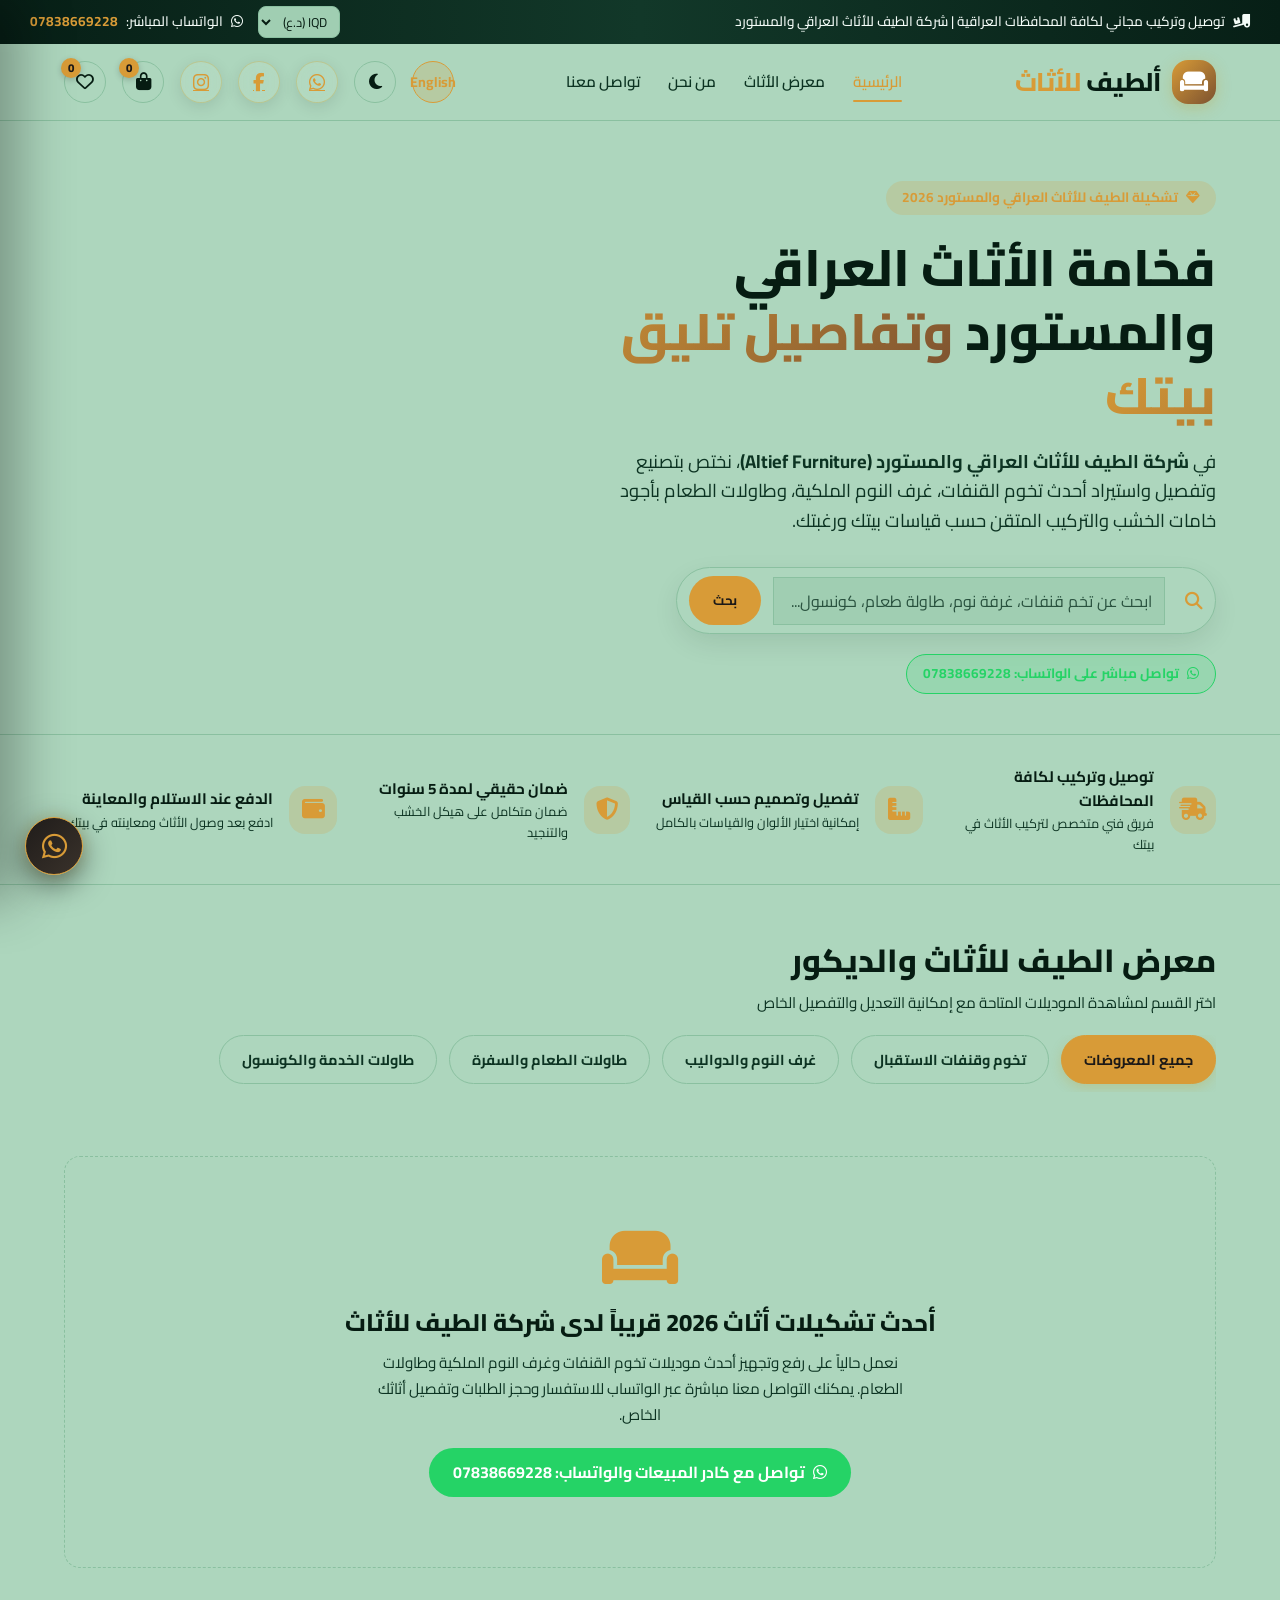
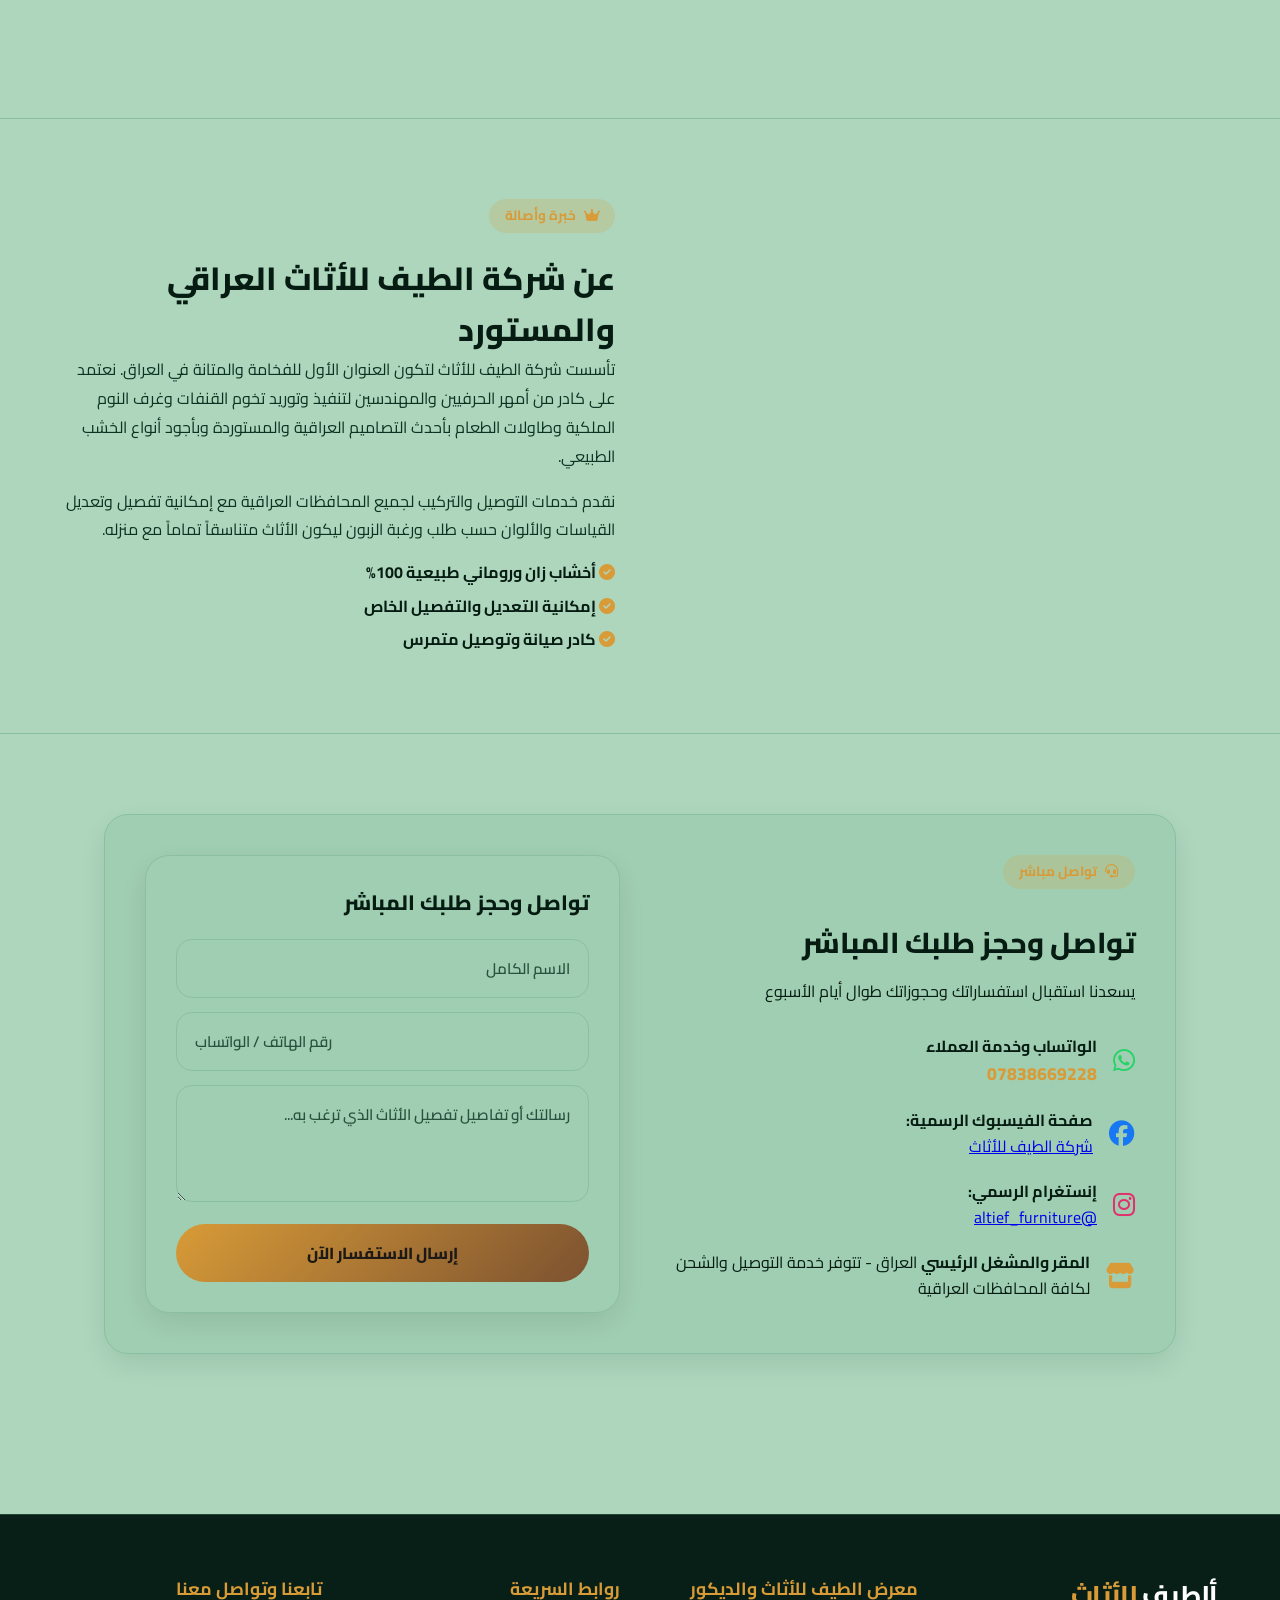
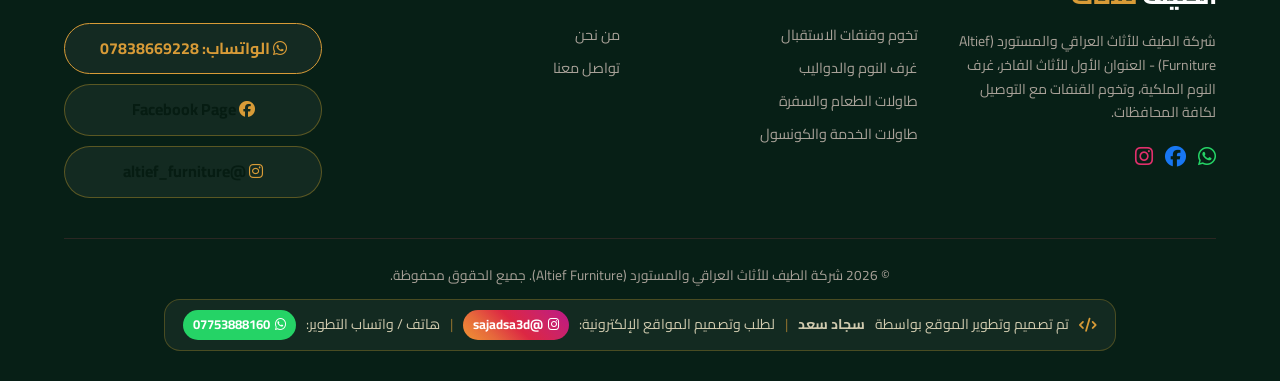
<file: index.html>
<!DOCTYPE html>
<html lang="ar" dir="rtl">

<head>
    <meta charset="UTF-8">
    <meta name="viewport" content="width=device-width, initial-scale=1.0">
    <title>شركة الطيف للأثاث العراقي والمستورد | Altief Furniture - أثاث وديكورات فاخرة في العراق</title>
    <meta name="description"
        content="شركة الطيف للأثاث العراقي والمستورد في العراق (Altief Furniture) تصنيع وتفصيل واستيراد أطقم القنفات وغرف النوم الملكية وطاولات الطعام بأجود أنواع الخشب. توصيل لكافة المحافظات.">

    <!-- Google Fonts -->
    <link rel="preconnect" href="https://fonts.googleapis.com">
    <link rel="preconnect" href="https://fonts.gstatic.com" crossorigin>
    <link
        href="https://fonts.googleapis.com/css2?family=Cairo:wght@400;600;700;800;900&family=Readex+Pro:wght@300;400;600;700&family=Outfit:wght@400;600;700&display=swap"
        rel="stylesheet">

    <!-- FontAwesome Icons -->
    <link rel="stylesheet" href="https://cdnjs.cloudflare.com/ajax/libs/font-awesome/6.4.0/css/all.min.css">

    <!-- Main Style Sheet -->
    <link rel="stylesheet" href="style.css?v=12.0">
</head>

<body data-theme="light">

    <!-- Announcement Top Bar -->
    <div class="announcement-bar"
        style="justify-content: space-between; padding: 6px 30px; gap: 15px; flex-wrap: wrap;">
        <span data-i18n="announcement_ship"><i class="fas fa-truck-loading"></i> توصيل وتركيب مجاني لكافة المحافظات
            العراقية | شركة الطيف للأثاث العراقي والمستورد</span>

        <div style="display: flex; items-center: center; gap: 15px;">
            <!-- Currency Switcher -->
            <select id="currency-select" class="currency-select-btn" onchange="changeCurrency(this.value)"
                style="background: rgba(255,255,255,0.15); color: #fff; border: 1px solid rgba(255,255,255,0.3); border-radius: var(--radius-sm); padding: 2px 8px; font-size: 0.8rem; cursor: pointer;">
                <option value="IQD" style="color:#000;">IQD (د.ع)</option>
                <option value="USD" style="color:#000;">USD ($)</option>
            </select>

            <!-- WhatsApp direct span -->
            <span data-i18n="announcement_wa"><i class="fab fa-whatsapp"></i> الواتساب المباشر: <strong
                    style="color: var(--accent-gold);">07838669228</strong></span>
        </div>
    </div>

    <!-- Main Navigation Bar -->
    <header class="navbar">
        <a href="#" class="nav-brand">
            <div class="brand-icon">
                <i class="fas fa-couch"></i>
            </div>
            <div class="brand-name" data-i18n="brand_name">ألطيف <span>للأثاث</span></div>
        </a>

        <ul class="nav-links">
            <li><a href="#" class="nav-link active" data-i18n="nav_home">الرئيسية</a></li>
            <li><a href="#catalog-section" class="nav-link" data-i18n="nav_catalog">معرض الأثاث</a></li>
            <li><a href="#about-section" class="nav-link" data-i18n="nav_about">من نحن</a></li>
            <li><a href="#contact-section" class="nav-link" data-i18n="nav_contact">تواصل معنا</a></li>
        </ul>

        <div class="nav-actions">
            <!-- Language Switcher Button -->
            <button class="action-btn lang-toggle-btn" id="lang-toggle-btn" onclick="toggleLanguage()"
                title="تغيير اللغة / Change Language"
                style="font-weight: 700; background: var(--accent-gold-light); color: var(--accent-gold); border: 1px solid var(--accent-gold); padding: 6px 14px; border-radius: var(--radius-full); cursor: pointer; font-size: 0.88rem;">
                English
            </button>

            <!-- Dark / Light Theme Toggle -->
            <button class="action-btn theme-toggle-btn" id="theme-toggle-btn" onclick="toggleTheme()"
                title="تغيير المظهر" aria-label="تغيير المظهر">
                <i class="fas fa-moon"></i>
            </button>

            <!-- Social Action Badges -->
            <a href="https://wa.me/9647838669228" target="_blank" class="action-btn social-badge-btn wa-badge"
                title="تواصل عبر الواتساب (07838669228)">
                <i class="fab fa-whatsapp"></i>
            </a>

            <a href="https://www.facebook.com/share/1Bjgjuerwe/?mibextid=wwXIfr" target="_blank"
                class="action-btn social-badge-btn fb-badge" title="صفحة الفيسبوك الرسمية">
                <i class="fab fa-facebook-f"></i>
            </a>

            <a href="https://www.instagram.com/altief_furniture" target="_blank"
                class="action-btn social-badge-btn ig-badge" title="حساب الإنستغرام الرسمي">
                <i class="fab fa-instagram"></i>
            </a>

            <!-- Cart Drawer Trigger Button -->
            <button class="action-btn cart-trigger-btn" title="سلة التسوق" onclick="toggleCartDrawer()">
                <i class="fas fa-shopping-bag"></i>
                <span class="badge-count" id="cart-badge">0</span>
            </button>

            <!-- Wishlist Trigger Badge -->
            <button class="action-btn wishlist-trigger-btn" title="المفضلة"
                onclick="filterCategory('all'); document.getElementById('catalog-section').scrollIntoView();"
                style="position: relative;">
                <i class="far fa-heart"></i>
                <span class="badge-count" id="wishlist-badge">0</span>
            </button>
        </div>
    </header>

    <!-- Main Storefront View Container -->
    <main id="store-view-container">

        <!-- Hero Section -->
        <section class="hero-section">
            <div class="hero-content">
                <div class="hero-tag" data-i18n="hero_tag">
                    <i class="fas fa-gem"></i> تشكيلة الطيف للأثاث العراقي والمستورد 2026
                </div>
                <h1 class="hero-title" data-i18n="hero_title">
                    فخامة الأثاث العراقي والمستورد <span>وتفاصيل تليق بيتك</span>
                </h1>
                <p class="hero-desc" data-i18n="hero_desc">
                    في <strong>شركة الطيف للأثاث العراقي والمستورد (Altief Furniture)</strong>، نختص بتصنيع وتفصيل واستيراد أحدث تخوم القنفات، غرف
                    النوم الملكية، وطاولات الطعام بأجود خامات الخشب والتركيب المتقن حسب قياسات بيتك ورغبتك.
                </p>

                <!-- Search Input Box -->
                <div class="hero-search-box">
                    <i class="fas fa-search"
                        style="color: var(--accent-gold); font-size: 1.1rem; margin-inline-end: 8px;"></i>
                    <input type="text" id="search-input" data-i18n-ph="hero_search_ph"
                        placeholder="ابحث عن تخم قنفات، غرفة نوم، طاولة طعام، كونسول..." />
                    <button class="hero-search-btn" data-i18n="hero_search_btn">بحث</button>
                </div>

                <!-- Quick Social Proof Buttons -->
                <div class="hero-social-proof" style="display: flex; gap: 10px; flex-wrap: wrap;">
                    <a href="https://wa.me/9647838669228" target="_blank" class="hero-insta-link"
                        data-i18n="hero_wa_badge"
                        style="background: rgba(37,211,102,0.15); color: #25d366; border-color: #25d366;">
                        <i class="fab fa-whatsapp"></i> تواصل مباشر على الواتساب: 07838669228
                    </a>
                </div>
            </div>

            <div class="hero-banner-image">
                <div class="hero-glass-badge">
                    <i class="fas fa-award" style="font-size: 2.2rem; color: var(--accent-gold);"></i>
                    <div>
                        <div class="badge-stat" data-i18n="hero_stat_num">+1,000</div>
                        <div class="badge-label" data-i18n="hero_stat_lbl">زبون وثقوا بأثاث الطيف</div>
                    </div>
                </div>
            </div>
        </section>

        <!-- Perks Features Bar -->
        <section class="features-strip">
            <div class="feature-item">
                <div class="feature-icon"><i class="fas fa-shipping-fast"></i></div>
                <div class="feature-info">
                    <h4 data-i18n="feat_1_h">توصيل وتركيب لكافة المحافظات</h4>
                    <p data-i18n="feat_1_p">فريق فني متخصص لتركيب الأثاث في بيتك</p>
                </div>
            </div>

            <div class="feature-item">
                <div class="feature-icon"><i class="fas fa-ruler-combined"></i></div>
                <div class="feature-info">
                    <h4 data-i18n="feat_2_h">تفصيل وتصميم حسب القياس</h4>
                    <p data-i18n="feat_2_p">إمكانية اختيار الألوان والقياسات بالكامل</p>
                </div>
            </div>

            <div class="feature-item">
                <div class="feature-icon"><i class="fas fa-shield-alt"></i></div>
                <div class="feature-info">
                    <h4 data-i18n="feat_3_h">ضمان حقيقي لمدة 5 سنوات</h4>
                    <p data-i18n="feat_3_p">ضمان متكامل على هيكل الخشب والتنجيد</p>
                </div>
            </div>

            <div class="feature-item">
                <div class="feature-icon"><i class="fas fa-wallet"></i></div>
                <div class="feature-info">
                    <h4 data-i18n="feat_4_h">الدفع عند الاستلام والمعاينة</h4>
                    <p data-i18n="feat_4_p">ادفع بعد وصول الأثاث ومعاينته في بيتك</p>
                </div>
            </div>
        </section>

        <!-- Catalog Filter Section -->
        <section class="section-header" id="catalog-section">
            <div>
                <h2 class="section-title" data-i18n="cat_sec_title">معرض الطيف للأثاث والديكور</h2>
                <p class="section-subtitle" data-i18n="cat_sec_sub">اختر القسم لمشاهدة الموديلات المتاحة مع إمكانية
                    التعديل والتفصيل الخاص</p>
            </div>

            <!-- Room Category Pills -->
            <div class="category-pills">
                <button class="pill-btn active" onclick="filterCategory('all', this)" data-i18n="cat_all">جميع
                    المعروضات</button>
                <button class="pill-btn" onclick="filterCategory('sofas', this)" data-i18n="cat_sofas">تخوم وقنفات
                    الاستقبال</button>
                <button class="pill-btn" onclick="filterCategory('bedrooms', this)" data-i18n="cat_bedrooms">غرف النوم
                    والدواليب</button>
                <button class="pill-btn" onclick="filterCategory('dining', this)" data-i18n="cat_dining">طاولات الطعام
                    والسفرة</button>
                <button class="pill-btn" onclick="filterCategory('decor', this)" data-i18n="cat_decor">طاولات الخدمة
                    والكونسول</button>
            </div>
        </section>

        <!-- Products Grid Container -->
        <section class="products-container">
            <div class="products-grid" id="products-grid">
                <!-- Dynamically Rendered via JS -->
            </div>
        </section>

        <!-- About Us Section -->
        <section class="about-section" id="about-section">
            <div class="about-grid">
                <div class="about-image-wrapper">
                    <div class="about-experience-badge">
                        <span class="exp-number">12+</span>
                        <span class="exp-text">عاماً من الخبرة والتميز</span>
                    </div>
                </div>
                <div class="about-content">
                    <div class="hero-tag"><i class="fas fa-crown"></i> خبرة وأصالة</div>
                    <h2 class="section-title" data-i18n="about_title">من نحن - شركة الطيف للأثاث العراقي والمستورد</h2>
                    <p class="about-text" data-i18n="about_p1">
                        تأسست شركة الطيف للأثاث لتكون العنوان الأول للفخامة والمتانة في العراق. نعتمد على كادر من أمهر
                        الحرفيين والمهندسين لتنفيذ وتوريد تخوم القنفات وغرف النوم الملكية وطاولات الطعام بأحدث التصاميم
                        العراقية والمستوردة وبأجود أنواع الخشب الطبيعي.
                    </p>
                    <p class="about-text" data-i18n="about_p2">
                        نقدم خدمات التوصيل والتركيب لجميع المحافظات العراقية مع إمكانية تفصيل وتعديل القياسات والألوان
                        حسب طلب ورغبة الزبون ليكون الأثاث متناسقاً تماماً مع منزله.
                    </p>

                    <div
                        style="display: flex; flex-direction: column; gap: 8px; margin-top: 15px; font-weight: 700; color: var(--text-main);">
                        <span data-i18n="about_b1"><i class="fas fa-check-circle"
                                style="color: var(--accent-gold);"></i> أخشاب زان وروماني طبيعية 100%</span>
                        <span data-i18n="about_b2"><i class="fas fa-check-circle"
                                style="color: var(--accent-gold);"></i> إمكانية التعديل والتفصيل الخاص</span>
                        <span data-i18n="about_b3"><i class="fas fa-check-circle"
                                style="color: var(--accent-gold);"></i> كادر صيانة وتوصيل متمرس</span>
                    </div>
                </div>
            </div>
        </section>

        <!-- Contact Section -->
        <section class="contact-section" id="contact-section">
            <div class="contact-card">
                <div class="contact-info-col">
                    <div class="hero-tag"><i class="fas fa-headset"></i> تواصل مباشر</div>
                    <h2 data-i18n="contact_title">تواصل وحجز طلبك المباشر</h2>
                    <p data-i18n="contact_sub">يسعدنا استقبال استفساراتك وحجوزاتك طوال أيام الأسبوع</p>

                    <div class="contact-details">
                        <div class="contact-item">
                            <i class="fab fa-whatsapp" style="color: #25d366;"></i>
                            <div>
                                <strong data-i18n="contact_wa_h">الواتساب وخدمة العملاء:</strong>
                                <a href="https://wa.me/9647838669228" target="_blank"
                                    style="color: var(--accent-gold); font-weight: 800; font-size: 1.1rem; text-decoration: none; display: block;">07838669228</a>
                            </div>
                        </div>

                        <div class="contact-item">
                            <i class="fab fa-facebook" style="color: #1877f2;"></i>
                            <div>
                                <strong>صفحة الفيسبوك الرسمية:</strong>
                                <a href="https://www.facebook.com/share/1Bjgjuerwe/?mibextid=wwXIfr" target="_blank"
                                    style="display: block;">شركة الطيف للأثاث</a>
                            </div>
                        </div>

                        <div class="contact-item">
                            <i class="fab fa-instagram" style="color: #e1306c;"></i>
                            <div>
                                <strong>إنستغرام الرسمي:</strong>
                                <a href="https://www.instagram.com/altief_furniture" target="_blank"
                                    style="display: block;">@altief_furniture</a>
                            </div>
                        </div>

                        <div class="contact-item">
                            <i class="fas fa-store" style="color: var(--accent-gold);"></i>
                            <div>
                                <strong data-i18n="contact_loc_h">نوع المتجر والتوصيل:</strong>
                                <span data-i18n="contact_loc_desc">العراق - تتوفر خدمة التوصيل والشحن لكافة المحافظات
                                    العراقية</span>
                            </div>
                        </div>
                    </div>
                </div>

                <div class="contact-form-col">
                    <h3 data-i18n="contact_title">حجز استشارة أو طلب تفصيل أثاث خاص</h3>
                    <form onsubmit="handleContactSubmit(event)">
                        <input type="text" required data-i18n-ph="contact_form_name" placeholder="الاسم الكامل..."
                            class="custom-input" />
                        <input type="tel" required data-i18n-ph="contact_form_phone"
                            placeholder="رقم الهاتف / الواتساب..." class="custom-input" />
                        <textarea rows="3" data-i18n-ph="contact_form_msg"
                            placeholder="رسالتك أو تفاصيل تفصيل الأثاث الذي ترغب به..." class="custom-input"></textarea>
                        <button type="submit" class="checkout-btn" data-i18n="contact_form_btn">إرسال الاستفسار
                            الآن</button>
                    </form>
                </div>
            </div>
        </section>

    </main>

    <!-- Slide-Over Shopping Cart Drawer -->
    <div class="modal-backdrop" id="cart-backdrop" onclick="toggleCartDrawer()"></div>
    <aside class="cart-drawer" id="cart-drawer">
        <div class="cart-header">
            <h3 style="font-weight: 800; font-size: 1.2rem;" data-i18n="cart_title">
                <i class="fas fa-shopping-bag" style="color: var(--accent-gold);"></i> سلة مشتريات الطيف
            </h3>
            <button onclick="toggleCartDrawer()" class="action-btn">
                <i class="fas fa-times"></i>
            </button>
        </div>

        <div class="cart-body" id="cart-drawer-body">
            <!-- Dynamically Rendered Cart Items -->
        </div>

        <div class="cart-footer" id="cart-drawer-footer">
            <div style="margin-bottom: 12px; display: flex; gap: 6px;">
                <input type="text" id="coupon-input" data-i18n-ph="coupon_ph"
                    placeholder="أدخل كود الخصم (مثال: ALTIEF10)"
                    style="flex: 1; padding: 8px 12px; border: 1px solid var(--border-color); border-radius: var(--radius-sm); background: var(--bg-main); color: var(--text-main); font-size: 0.85rem;" />
                <button onclick="applyCoupon()" class="hero-search-btn" style="padding: 8px 14px; font-size: 0.85rem;"
                    data-i18n="coupon_btn">تطبيق</button>
            </div>

            <div
                style="display: flex; justify-content: space-between; font-size: 0.9rem; color: var(--text-muted); margin-bottom: 6px;">
                <span data-i18n="cart_subtotal">المجموع الفرعي:</span>
                <span id="cart-subtotal">0 د.ع</span>
            </div>

            <div class="cart-total-row">
                <span data-i18n="cart_total">المجموع النهائي:</span>
                <span id="cart-total" style="color: var(--accent-gold);">0 د.ع</span>
            </div>

            <div style="display: grid; grid-template-columns: 1fr 1fr; gap: 10px; margin-top: 12px;">
                <button class="checkout-btn" onclick="openCheckout()" data-i18n="checkout_direct">
                    إتمام الشراء
                </button>
                <button class="checkout-btn" style="background: #25d366;" onclick="orderViaWhatsApp()"
                    data-i18n="checkout_wa">
                    طلب بالواتساب
                </button>
            </div>
        </div>
    </aside>

    <!-- Quick View Modal -->
    <div class="modal-backdrop" id="quick-view-modal">
        <div class="modal-content" style="max-width: 850px;">
            <button class="modal-close-btn" onclick="closeModal('quick-view-modal')">
                <i class="fas fa-times"></i>
            </button>
            <div id="quick-view-content"></div>
        </div>
    </div>

    <!-- 3D Room Visualizer Modal -->
    <div class="modal-backdrop" id="ar-visualizer-modal">
        <div class="modal-content" style="max-width: 600px;">
            <button class="modal-close-btn" onclick="closeModal('ar-visualizer-modal')">
                <i class="fas fa-times"></i>
            </button>
            <div id="ar-modal-body"></div>
        </div>
    </div>

    <!-- Checkout Modal Flow -->
    <div class="modal-backdrop" id="checkout-modal">
        <div class="modal-content" id="checkout-modal-content" style="max-width: 550px; padding: 30px;">
            <button class="modal-close-btn" onclick="closeModal('checkout-modal')">
                <i class="fas fa-times"></i>
            </button>

            <h2 style="font-size: 1.5rem; font-weight: 800; margin-bottom: 20px;" data-i18n="contact_title">بيانات الشحن
                وتأكيد طلب الأثاث</h2>

            <form onsubmit="processOrder(event)">
                <div style="margin-bottom: 14px;">
                    <label style="font-size: 0.85rem; font-weight: 700;" data-i18n="contact_form_name">الاسم
                        الكامل</label>
                    <input type="text" required data-i18n-ph="contact_form_name" placeholder="أدخل اسمك الكريم"
                        style="width: 100%; padding: 12px; border: 1px solid var(--border-color); border-radius: var(--radius-md); background: var(--bg-main); color: var(--text-main); margin-top: 4px; outline: none;" />
                </div>

                <div style="margin-bottom: 14px;">
                    <label style="font-size: 0.85rem; font-weight: 700;" data-i18n="contact_form_phone">رقم الجوال /
                        الواتساب</label>
                    <input type="tel" required data-i18n-ph="contact_form_phone" placeholder="07838669228..."
                        style="width: 100%; padding: 12px; border: 1px solid var(--border-color); border-radius: var(--radius-md); background: var(--bg-main); color: var(--text-main); margin-top: 4px; outline: none;" />
                </div>

                <div style="margin-bottom: 14px;">
                    <label style="font-size: 0.85rem; font-weight: 700;">المحافظة والعنوان التفصيلي</label>
                    <input type="text" required placeholder="بغداد، المنصور / البصرة..."
                        style="width: 100%; padding: 12px; border: 1px solid var(--border-color); border-radius: var(--radius-md); background: var(--bg-main); color: var(--text-main); margin-top: 4px; outline: none;" />
                </div>

                <button type="submit" class="checkout-btn" data-i18n="checkout_direct">
                    تأكيد وإرسال الطلب إلى شركة الطيف للأثاث
                </button>
            </form>
        </div>
    </div>

    <!-- Toast Container -->
    <div class="toast-container" id="toast-container"></div>

    <!-- Floating WhatsApp Action Button -->
    <a href="https://wa.me/9647838669228?text=%D9%85%D8%B1%D8%AD%D8%A8%D8%A7%D9%8B%20%D8%B4%D8%B1%D9%83%D8%A9%20%D8%A7%D9%84%D8%B7%D9%8A%D9%81%20%D9%84%D9%84%D8%A3%D8%AB%D8%A7%D8%AB%D8%8C%20%D8%A3%D8%B1%D8%BA%D8%A8%20%D9%81%D9%8A%20%D8%A7%D9%84%D8%A7%D8%B3%D8%AA%D9%81%D8%B3%D8%A7%D8%B1%20%D8%B9%D9%86%20%D8%AA%D9%81%D8%B5%D9%8A%D9%84%20%D8%A7%D9%84%D8%A3%D9%85%D8%AB%D8%A7%D8%AB"
        target="_blank" class="floating-whatsapp-btn" title="تواصل مباشر عبر الواتساب">
        <i class="fab fa-whatsapp"></i>
        <span class="whatsapp-tooltip">تحدث مع مبيعات شركة الطيف للأثاث (07838669228)</span>
    </a>

    <!-- Footer Section with Developer Credit -->
    <footer class="footer">
        <div class="footer-grid">
            <div class="footer-col">
                <div class="brand-name" style="color: #fff; margin-bottom: 14px;" data-i18n="brand_name">ألطيف <span
                        style="color: var(--accent-gold);">للأثاث</span></div>
                <p style="font-size: 0.88rem; color: #a8a198; line-height: 1.7;" data-i18n="footer_desc">
                    شركة الطيف للأثاث (Altief Furniture) - العلامة العراقية الأولى للأثاث الفاخر، غرف النوم الملكية،
                    وتخوم القنفات مع التوصيل لكافة المحافظات.
                </p>
                <div style="margin-top: 15px; display: flex; gap: 12px; font-size: 1.3rem;">
                    <a href="https://wa.me/9647838669228" target="_blank" style="color: #25d366;"><i
                            class="fab fa-whatsapp"></i></a>
                    <a href="https://www.facebook.com/share/1Bjgjuerwe/?mibextid=wwXIfr" target="_blank"
                        style="color: #1877f2;"><i class="fab fa-facebook"></i></a>
                    <a href="https://www.instagram.com/altief_furniture" target="_blank" style="color: #e1306c;"><i
                            class="fab fa-instagram"></i></a>
                </div>
            </div>

            <div class="footer-col">
                <h3 data-i18n="cat_sec_title">معرض الطيف للأثاث</h3>
                <ul>
                    <li><a href="#catalog-section" onclick="filterCategory('sofas')"
                            style="color: inherit; text-decoration: none;" data-i18n="cat_sofas">تخوم وقنفات
                            الاستقبال</a></li>
                    <li><a href="#catalog-section" onclick="filterCategory('bedrooms')"
                            style="color: inherit; text-decoration: none;" data-i18n="cat_bedrooms">غرف النوم
                            والدواليب</a></li>
                    <li><a href="#catalog-section" onclick="filterCategory('dining')"
                            style="color: inherit; text-decoration: none;" data-i18n="cat_dining">طاولات الطعام
                            والسفرة</a></li>
                    <li><a href="#catalog-section" onclick="filterCategory('decor')"
                            style="color: inherit; text-decoration: none;" data-i18n="cat_decor">الكونسولات
                            والديكورات</a></li>
                </ul>
            </div>

            <div class="footer-col">
                <h3 data-i18n="footer_links_h">تواصل وروابط سريعة</h3>
                <ul>
                    <li><a href="#about-section" style="color: inherit; text-decoration: none;" data-i18n="nav_about">عن
                            شركة الطيف للأثاث</a></li>
                    <li><a href="#contact-section" style="color: inherit; text-decoration: none;"
                            data-i18n="nav_contact">تواصل معنا وتفصيل خاص</a></li>
                </ul>
            </div>

            <div class="footer-col">
                <h3 data-i18n="footer_social_h">صفحات التواصل الاجتماعي</h3>
                <div style="display: flex; flex-direction: column; gap: 10px; margin-top: 10px;">
                    <a href="https://wa.me/9647838669228" target="_blank" class="hero-search-btn"
                        style="text-align: center; text-decoration: none; background: rgba(255, 255, 255, 0.05); border: 1px solid var(--accent-gold); color: var(--accent-gold);">
                        <i class="fab fa-whatsapp"></i> الواتساب: 07838669228
                    </a>
                    <a href="https://www.facebook.com/share/1Bjgjuerwe/?mibextid=wwXIfr" target="_blank"
                        class="hero-search-btn"
                        style="text-align: center; text-decoration: none; background: rgba(255, 255, 255, 0.05); border: 1px solid rgba(197, 155, 39, 0.4); color: var(--text-main);">
                        <i class="fab fa-facebook" style="color: var(--accent-gold);"></i> Facebook Page
                    </a>
                    <a href="https://www.instagram.com/altief_furniture" target="_blank" class="hero-search-btn"
                        style="text-align: center; text-decoration: none; background: rgba(255, 255, 255, 0.05); border: 1px solid rgba(197, 155, 39, 0.4); color: var(--text-main);">
                        <i class="fab fa-instagram" style="color: var(--accent-gold);"></i> @altief_furniture
                    </a>
                </div>
            </div>
        </div>

        <!-- Copyright Bar -->
        <div
            style="text-align: center; padding-top: 24px; border-top: 1px solid #2b2723; font-size: 0.85rem; color: #a8a198; line-height: 1.8;">
            <div data-i18n="footer_rights">© 2026 شركة الطيف للأثاث العراقي والمستورد (Altief Furniture). جميع الحقوق محفوظة.</div>

            <!-- Developer Credits -->
            <div class="developer-credit-box">
                <i class="fas fa-code" style="color: var(--accent-gold);"></i> تم تصميم وتطوير الموقع بواسطة
                <strong>سجاد سعد</strong>
                <span class="dev-divider">|</span>
                لطلب وتصميم المواقع الإلكترونية:
                <a href="https://www.instagram.com/sajadsa3d" target="_blank" class="dev-insta-badge">
                    <i class="fab fa-instagram"></i> @sajadsa3d
                </a>
                <span class="dev-divider">|</span>
                هاتف / واتساب التطوير:
                <a href="https://wa.me/9647753888160" target="_blank" class="dev-phone-badge">
                    <i class="fab fa-whatsapp"></i> 07753888160
                </a>
            </div>
        </div>
    </footer>

    <!-- Scripts -->
    <script src="products.js?v=7.0"></script>
    <script src="app.js?v=7.0"></script>
</body>

</html>
</file>
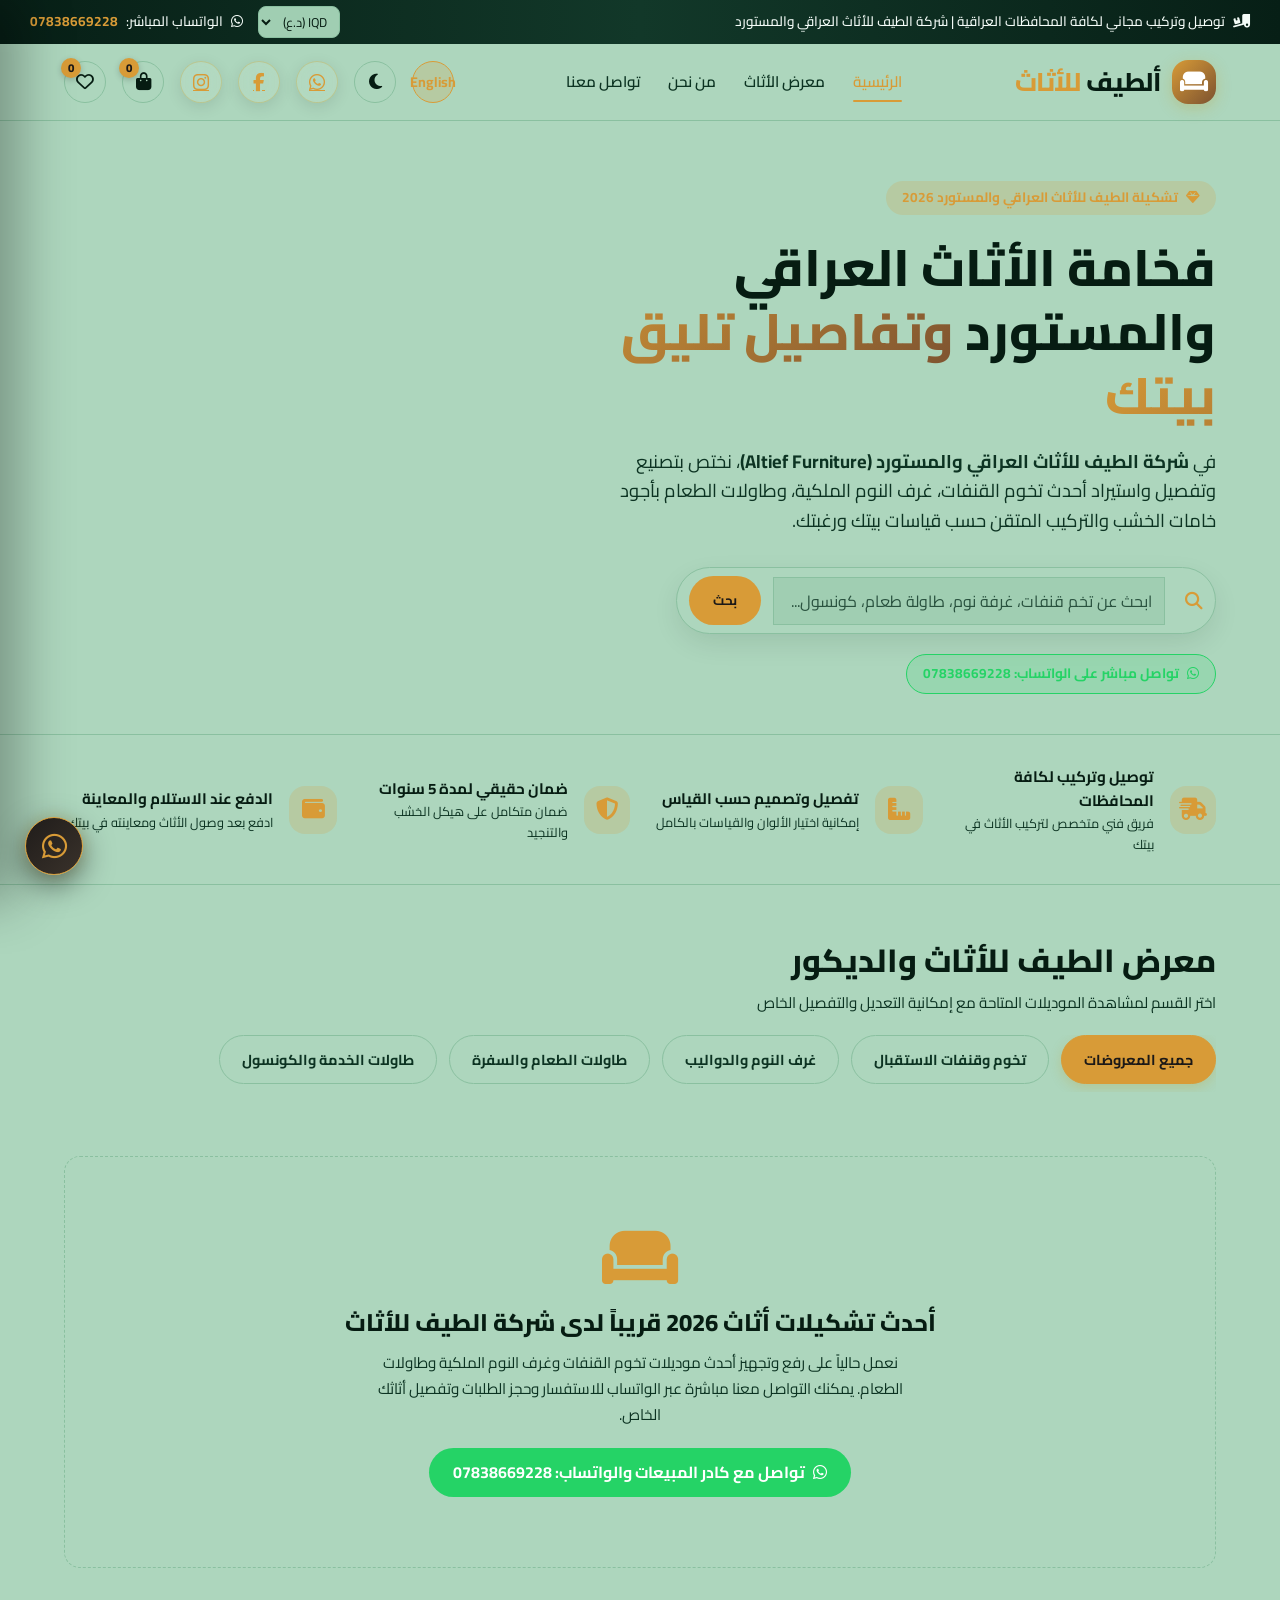
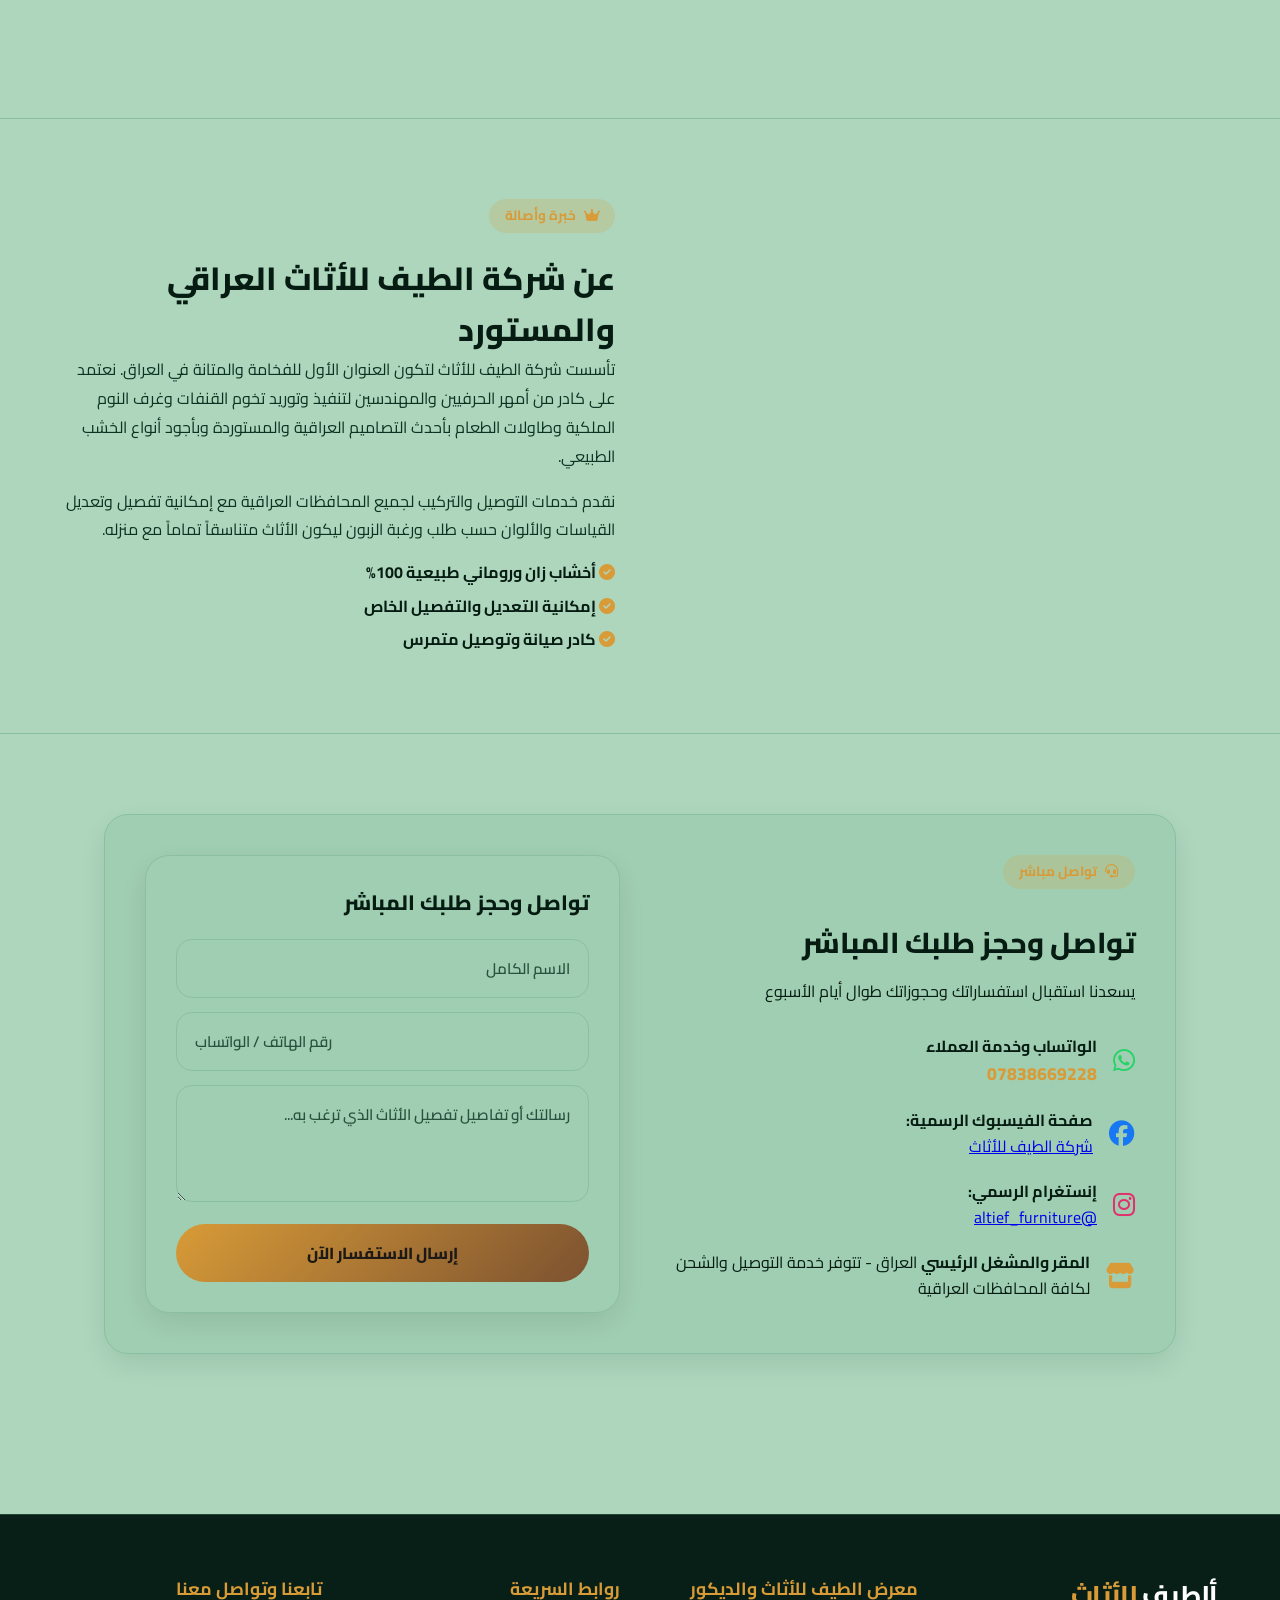
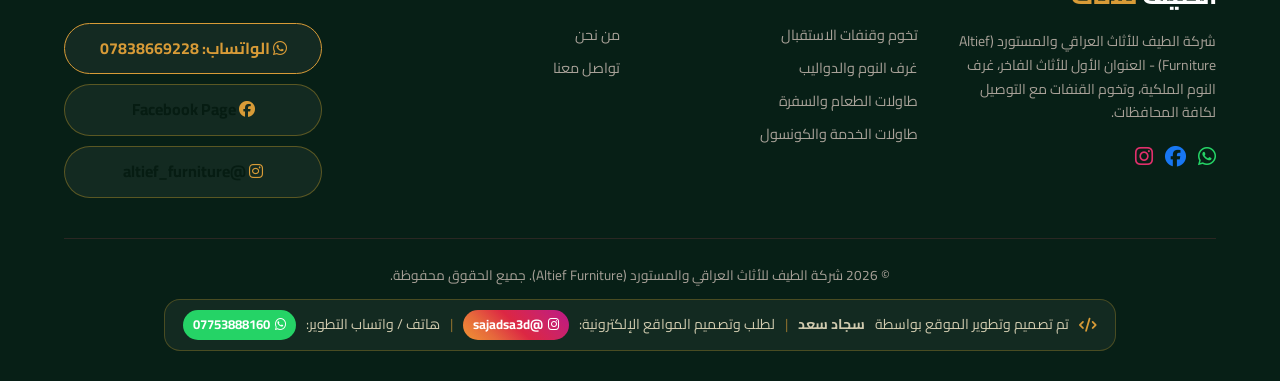
<file: 7SN.html>
<!DOCTYPE html>
<html lang="ar" dir="rtl">

<head>
    <meta charset="UTF-8">
    <meta name="viewport" content="width=device-width, initial-scale=1.0">
    <title>شركة الطيف للأثاث العراقي والمستورد | Altief Furniture - أثاث وديكورات فاخرة في العراق</title>
    <meta name="description"
        content="شركة الطيف للأثاث العراقي والمستورد في العراق (Altief Furniture) تصنيع وتفصيل واستيراد أطقم القنفات وغرف النوم الملكية وطاولات الطعام بأجود أنواع الخشب. توصيل لكافة المحافظات.">

    <!-- Google Fonts -->
    <link rel="preconnect" href="https://fonts.googleapis.com">
    <link rel="preconnect" href="https://fonts.gstatic.com" crossorigin>
    <link
        href="https://fonts.googleapis.com/css2?family=Cairo:wght@400;600;700;800;900&family=Readex+Pro:wght@300;400;600;700&family=Outfit:wght@400;600;700&display=swap"
        rel="stylesheet">

    <!-- FontAwesome Icons -->
    <link rel="stylesheet" href="https://cdnjs.cloudflare.com/ajax/libs/font-awesome/6.4.0/css/all.min.css">

    <!-- Main Style Sheet -->
    <link rel="stylesheet" href="style.css?v=12.0">
</head>

<body data-theme="light">

    <!-- Announcement Top Bar -->
    <div class="announcement-bar"
        style="justify-content: space-between; padding: 6px 30px; gap: 15px; flex-wrap: wrap;">
        <span data-i18n="announcement_ship"><i class="fas fa-truck-loading"></i> توصيل وتركيب مجاني لكافة المحافظات
            العراقية | شركة الطيف للأثاث العراقي والمستورد</span>

        <div style="display: flex; items-center: center; gap: 15px;">
            <!-- Currency Switcher -->
            <select id="currency-select" class="currency-select-btn" onchange="changeCurrency(this.value)"
                style="background: rgba(255,255,255,0.15); color: #fff; border: 1px solid rgba(255,255,255,0.3); border-radius: var(--radius-sm); padding: 2px 8px; font-size: 0.8rem; cursor: pointer;">
                <option value="IQD" style="color:#000;">IQD (د.ع)</option>
                <option value="USD" style="color:#000;">USD ($)</option>
            </select>

            <!-- WhatsApp direct span -->
            <span data-i18n="announcement_wa"><i class="fab fa-whatsapp"></i> الواتساب المباشر: <strong
                    style="color: var(--accent-gold);">07838669228</strong></span>
        </div>
    </div>

    <!-- Main Navigation Bar -->
    <header class="navbar">
        <a href="#" class="nav-brand">
            <div class="brand-icon">
                <i class="fas fa-couch"></i>
            </div>
            <div class="brand-name" data-i18n="brand_name">ألطيف <span>للأثاث</span></div>
        </a>

        <ul class="nav-links">
            <li><a href="#" class="nav-link active" data-i18n="nav_home">الرئيسية</a></li>
            <li><a href="#catalog-section" class="nav-link" data-i18n="nav_catalog">معرض الأثاث</a></li>
            <li><a href="#about-section" class="nav-link" data-i18n="nav_about">من نحن</a></li>
            <li><a href="#contact-section" class="nav-link" data-i18n="nav_contact">تواصل معنا</a></li>
        </ul>

        <div class="nav-actions">
            <!-- Language Switcher Button -->
            <button class="action-btn lang-toggle-btn" id="lang-toggle-btn" onclick="toggleLanguage()"
                title="تغيير اللغة / Change Language"
                style="font-weight: 700; background: var(--accent-gold-light); color: var(--accent-gold); border: 1px solid var(--accent-gold); padding: 6px 14px; border-radius: var(--radius-full); cursor: pointer; font-size: 0.88rem;">
                English
            </button>

            <!-- Dark / Light Theme Toggle -->
            <button class="action-btn theme-toggle-btn" id="theme-toggle-btn" onclick="toggleTheme()"
                title="تغيير المظهر" aria-label="تغيير المظهر">
                <i class="fas fa-moon"></i>
            </button>

            <!-- Social Action Badges -->
            <a href="https://wa.me/9647838669228" target="_blank" class="action-btn social-badge-btn wa-badge"
                title="تواصل عبر الواتساب (07838669228)">
                <i class="fab fa-whatsapp"></i>
            </a>

            <a href="https://www.facebook.com/share/1Bjgjuerwe/?mibextid=wwXIfr" target="_blank"
                class="action-btn social-badge-btn fb-badge" title="صفحة الفيسبوك الرسمية">
                <i class="fab fa-facebook-f"></i>
            </a>

            <a href="https://www.instagram.com/altief_furniture" target="_blank"
                class="action-btn social-badge-btn ig-badge" title="حساب الإنستغرام الرسمي">
                <i class="fab fa-instagram"></i>
            </a>

            <!-- Cart Drawer Trigger Button -->
            <button class="action-btn cart-trigger-btn" title="سلة التسوق" onclick="toggleCartDrawer()">
                <i class="fas fa-shopping-bag"></i>
                <span class="badge-count" id="cart-badge">0</span>
            </button>

            <!-- Wishlist Trigger Badge -->
            <button class="action-btn wishlist-trigger-btn" title="المفضلة"
                onclick="filterCategory('all'); document.getElementById('catalog-section').scrollIntoView();"
                style="position: relative;">
                <i class="far fa-heart"></i>
                <span class="badge-count" id="wishlist-badge">0</span>
            </button>
        </div>
    </header>

    <!-- Main Storefront View Container -->
    <main id="store-view-container">

        <!-- Hero Section -->
        <section class="hero-section">
            <div class="hero-content">
                <div class="hero-tag" data-i18n="hero_tag">
                    <i class="fas fa-gem"></i> تشكيلة الطيف للأثاث العراقي والمستورد 2026
                </div>
                <h1 class="hero-title" data-i18n="hero_title">
                    فخامة الأثاث العراقي والمستورد <span>وتفاصيل تليق بيتك</span>
                </h1>
                <p class="hero-desc" data-i18n="hero_desc">
                    في <strong>شركة الطيف للأثاث العراقي والمستورد (Altief Furniture)</strong>، نختص بتصنيع وتفصيل واستيراد أحدث تخوم القنفات، غرف
                    النوم الملكية، وطاولات الطعام بأجود خامات الخشب والتركيب المتقن حسب قياسات بيتك ورغبتك.
                </p>

                <!-- Search Input Box -->
                <div class="hero-search-box">
                    <i class="fas fa-search"
                        style="color: var(--accent-gold); font-size: 1.1rem; margin-inline-end: 8px;"></i>
                    <input type="text" id="search-input" data-i18n-ph="hero_search_ph"
                        placeholder="ابحث عن تخم قنفات، غرفة نوم، طاولة طعام، كونسول..." />
                    <button class="hero-search-btn" data-i18n="hero_search_btn">بحث</button>
                </div>

                <!-- Quick Social Proof Buttons -->
                <div class="hero-social-proof" style="display: flex; gap: 10px; flex-wrap: wrap;">
                    <a href="https://wa.me/9647838669228" target="_blank" class="hero-insta-link"
                        data-i18n="hero_wa_badge"
                        style="background: rgba(37,211,102,0.15); color: #25d366; border-color: #25d366;">
                        <i class="fab fa-whatsapp"></i> تواصل مباشر على الواتساب: 07838669228
                    </a>
                </div>
            </div>

            <div class="hero-banner-image">
                <div class="hero-glass-badge">
                    <i class="fas fa-award" style="font-size: 2.2rem; color: var(--accent-gold);"></i>
                    <div>
                        <div class="badge-stat" data-i18n="hero_stat_num">+1,000</div>
                        <div class="badge-label" data-i18n="hero_stat_lbl">زبون وثقوا بأثاث الطيف</div>
                    </div>
                </div>
            </div>
        </section>

        <!-- Perks Features Bar -->
        <section class="features-strip">
            <div class="feature-item">
                <div class="feature-icon"><i class="fas fa-shipping-fast"></i></div>
                <div class="feature-info">
                    <h4 data-i18n="feat_1_h">توصيل وتركيب لكافة المحافظات</h4>
                    <p data-i18n="feat_1_p">فريق فني متخصص لتركيب الأثاث في بيتك</p>
                </div>
            </div>

            <div class="feature-item">
                <div class="feature-icon"><i class="fas fa-ruler-combined"></i></div>
                <div class="feature-info">
                    <h4 data-i18n="feat_2_h">تفصيل وتصميم حسب القياس</h4>
                    <p data-i18n="feat_2_p">إمكانية اختيار الألوان والقياسات بالكامل</p>
                </div>
            </div>

            <div class="feature-item">
                <div class="feature-icon"><i class="fas fa-shield-alt"></i></div>
                <div class="feature-info">
                    <h4 data-i18n="feat_3_h">ضمان حقيقي لمدة 5 سنوات</h4>
                    <p data-i18n="feat_3_p">ضمان متكامل على هيكل الخشب والتنجيد</p>
                </div>
            </div>

            <div class="feature-item">
                <div class="feature-icon"><i class="fas fa-wallet"></i></div>
                <div class="feature-info">
                    <h4 data-i18n="feat_4_h">الدفع عند الاستلام والمعاينة</h4>
                    <p data-i18n="feat_4_p">ادفع بعد وصول الأثاث ومعاينته في بيتك</p>
                </div>
            </div>
        </section>

        <!-- Catalog Filter Section -->
        <section class="section-header" id="catalog-section">
            <div>
                <h2 class="section-title" data-i18n="cat_sec_title">معرض الطيف للأثاث والديكور</h2>
                <p class="section-subtitle" data-i18n="cat_sec_sub">اختر القسم لمشاهدة الموديلات المتاحة مع إمكانية
                    التعديل والتفصيل الخاص</p>
            </div>

            <!-- Room Category Pills -->
            <div class="category-pills">
                <button class="pill-btn active" onclick="filterCategory('all', this)" data-i18n="cat_all">جميع
                    المعروضات</button>
                <button class="pill-btn" onclick="filterCategory('sofas', this)" data-i18n="cat_sofas">تخوم وقنفات
                    الاستقبال</button>
                <button class="pill-btn" onclick="filterCategory('bedrooms', this)" data-i18n="cat_bedrooms">غرف النوم
                    والدواليب</button>
                <button class="pill-btn" onclick="filterCategory('dining', this)" data-i18n="cat_dining">طاولات الطعام
                    والسفرة</button>
                <button class="pill-btn" onclick="filterCategory('decor', this)" data-i18n="cat_decor">طاولات الخدمة
                    والكونسول</button>
            </div>
        </section>

        <!-- Products Grid Container -->
        <section class="products-container">
            <div class="products-grid" id="products-grid">
                <!-- Dynamically Rendered via JS -->
            </div>
        </section>

        <!-- About Us Section -->
        <section class="about-section" id="about-section">
            <div class="about-grid">
                <div class="about-image-wrapper">
                    <div class="about-experience-badge">
                        <span class="exp-number">12+</span>
                        <span class="exp-text">عاماً من الخبرة والتميز</span>
                    </div>
                </div>
                <div class="about-content">
                    <div class="hero-tag"><i class="fas fa-crown"></i> خبرة وأصالة</div>
                    <h2 class="section-title" data-i18n="about_title">من نحن - شركة الطيف للأثاث العراقي والمستورد</h2>
                    <p class="about-text" data-i18n="about_p1">
                        تأسست شركة الطيف للأثاث لتكون العنوان الأول للفخامة والمتانة في العراق. نعتمد على كادر من أمهر
                        الحرفيين والمهندسين لتنفيذ وتوريد تخوم القنفات وغرف النوم الملكية وطاولات الطعام بأحدث التصاميم
                        العراقية والمستوردة وبأجود أنواع الخشب الطبيعي.
                    </p>
                    <p class="about-text" data-i18n="about_p2">
                        نقدم خدمات التوصيل والتركيب لجميع المحافظات العراقية مع إمكانية تفصيل وتعديل القياسات والألوان
                        حسب طلب ورغبة الزبون ليكون الأثاث متناسقاً تماماً مع منزله.
                    </p>

                    <div
                        style="display: flex; flex-direction: column; gap: 8px; margin-top: 15px; font-weight: 700; color: var(--text-main);">
                        <span data-i18n="about_b1"><i class="fas fa-check-circle"
                                style="color: var(--accent-gold);"></i> أخشاب زان وروماني طبيعية 100%</span>
                        <span data-i18n="about_b2"><i class="fas fa-check-circle"
                                style="color: var(--accent-gold);"></i> إمكانية التعديل والتفصيل الخاص</span>
                        <span data-i18n="about_b3"><i class="fas fa-check-circle"
                                style="color: var(--accent-gold);"></i> كادر صيانة وتوصيل متمرس</span>
                    </div>
                </div>
            </div>
        </section>

        <!-- Contact Section -->
        <section class="contact-section" id="contact-section">
            <div class="contact-card">
                <div class="contact-info-col">
                    <div class="hero-tag"><i class="fas fa-headset"></i> تواصل مباشر</div>
                    <h2 data-i18n="contact_title">تواصل وحجز طلبك المباشر</h2>
                    <p data-i18n="contact_sub">يسعدنا استقبال استفساراتك وحجوزاتك طوال أيام الأسبوع</p>

                    <div class="contact-details">
                        <div class="contact-item">
                            <i class="fab fa-whatsapp" style="color: #25d366;"></i>
                            <div>
                                <strong data-i18n="contact_wa_h">الواتساب وخدمة العملاء:</strong>
                                <a href="https://wa.me/9647838669228" target="_blank"
                                    style="color: var(--accent-gold); font-weight: 800; font-size: 1.1rem; text-decoration: none; display: block;">07838669228</a>
                            </div>
                        </div>

                        <div class="contact-item">
                            <i class="fab fa-facebook" style="color: #1877f2;"></i>
                            <div>
                                <strong>صفحة الفيسبوك الرسمية:</strong>
                                <a href="https://www.facebook.com/share/1Bjgjuerwe/?mibextid=wwXIfr" target="_blank"
                                    style="display: block;">شركة الطيف للأثاث</a>
                            </div>
                        </div>

                        <div class="contact-item">
                            <i class="fab fa-instagram" style="color: #e1306c;"></i>
                            <div>
                                <strong>إنستغرام الرسمي:</strong>
                                <a href="https://www.instagram.com/altief_furniture" target="_blank"
                                    style="display: block;">@altief_furniture</a>
                            </div>
                        </div>

                        <div class="contact-item">
                            <i class="fas fa-store" style="color: var(--accent-gold);"></i>
                            <div>
                                <strong data-i18n="contact_loc_h">نوع المتجر والتوصيل:</strong>
                                <span data-i18n="contact_loc_desc">العراق - تتوفر خدمة التوصيل والشحن لكافة المحافظات
                                    العراقية</span>
                            </div>
                        </div>
                    </div>
                </div>

                <div class="contact-form-col">
                    <h3 data-i18n="contact_title">حجز استشارة أو طلب تفصيل أثاث خاص</h3>
                    <form onsubmit="handleContactSubmit(event)">
                        <input type="text" required data-i18n-ph="contact_form_name" placeholder="الاسم الكامل..."
                            class="custom-input" />
                        <input type="tel" required data-i18n-ph="contact_form_phone"
                            placeholder="رقم الهاتف / الواتساب..." class="custom-input" />
                        <textarea rows="3" data-i18n-ph="contact_form_msg"
                            placeholder="رسالتك أو تفاصيل تفصيل الأثاث الذي ترغب به..." class="custom-input"></textarea>
                        <button type="submit" class="checkout-btn" data-i18n="contact_form_btn">إرسال الاستفسار
                            الآن</button>
                    </form>
                </div>
            </div>
        </section>

    </main>

    <!-- Slide-Over Shopping Cart Drawer -->
    <div class="modal-backdrop" id="cart-backdrop" onclick="toggleCartDrawer()"></div>
    <aside class="cart-drawer" id="cart-drawer">
        <div class="cart-header">
            <h3 style="font-weight: 800; font-size: 1.2rem;" data-i18n="cart_title">
                <i class="fas fa-shopping-bag" style="color: var(--accent-gold);"></i> سلة مشتريات الطيف
            </h3>
            <button onclick="toggleCartDrawer()" class="action-btn">
                <i class="fas fa-times"></i>
            </button>
        </div>

        <div class="cart-body" id="cart-drawer-body">
            <!-- Dynamically Rendered Cart Items -->
        </div>

        <div class="cart-footer" id="cart-drawer-footer">
            <div style="margin-bottom: 12px; display: flex; gap: 6px;">
                <input type="text" id="coupon-input" data-i18n-ph="coupon_ph"
                    placeholder="أدخل كود الخصم (مثال: ALTIEF10)"
                    style="flex: 1; padding: 8px 12px; border: 1px solid var(--border-color); border-radius: var(--radius-sm); background: var(--bg-main); color: var(--text-main); font-size: 0.85rem;" />
                <button onclick="applyCoupon()" class="hero-search-btn" style="padding: 8px 14px; font-size: 0.85rem;"
                    data-i18n="coupon_btn">تطبيق</button>
            </div>

            <div
                style="display: flex; justify-content: space-between; font-size: 0.9rem; color: var(--text-muted); margin-bottom: 6px;">
                <span data-i18n="cart_subtotal">المجموع الفرعي:</span>
                <span id="cart-subtotal">0 د.ع</span>
            </div>

            <div class="cart-total-row">
                <span data-i18n="cart_total">المجموع النهائي:</span>
                <span id="cart-total" style="color: var(--accent-gold);">0 د.ع</span>
            </div>

            <div style="display: grid; grid-template-columns: 1fr 1fr; gap: 10px; margin-top: 12px;">
                <button class="checkout-btn" onclick="openCheckout()" data-i18n="checkout_direct">
                    إتمام الشراء
                </button>
                <button class="checkout-btn" style="background: #25d366;" onclick="orderViaWhatsApp()"
                    data-i18n="checkout_wa">
                    طلب بالواتساب
                </button>
            </div>
        </div>
    </aside>

    <!-- Quick View Modal -->
    <div class="modal-backdrop" id="quick-view-modal">
        <div class="modal-content" style="max-width: 850px;">
            <button class="modal-close-btn" onclick="closeModal('quick-view-modal')">
                <i class="fas fa-times"></i>
            </button>
            <div id="quick-view-content"></div>
        </div>
    </div>

    <!-- 3D Room Visualizer Modal -->
    <div class="modal-backdrop" id="ar-visualizer-modal">
        <div class="modal-content" style="max-width: 600px;">
            <button class="modal-close-btn" onclick="closeModal('ar-visualizer-modal')">
                <i class="fas fa-times"></i>
            </button>
            <div id="ar-modal-body"></div>
        </div>
    </div>

    <!-- Checkout Modal Flow -->
    <div class="modal-backdrop" id="checkout-modal">
        <div class="modal-content" id="checkout-modal-content" style="max-width: 550px; padding: 30px;">
            <button class="modal-close-btn" onclick="closeModal('checkout-modal')">
                <i class="fas fa-times"></i>
            </button>

            <h2 style="font-size: 1.5rem; font-weight: 800; margin-bottom: 20px;" data-i18n="contact_title">بيانات الشحن
                وتأكيد طلب الأثاث</h2>

            <form onsubmit="processOrder(event)">
                <div style="margin-bottom: 14px;">
                    <label style="font-size: 0.85rem; font-weight: 700;" data-i18n="contact_form_name">الاسم
                        الكامل</label>
                    <input type="text" required data-i18n-ph="contact_form_name" placeholder="أدخل اسمك الكريم"
                        style="width: 100%; padding: 12px; border: 1px solid var(--border-color); border-radius: var(--radius-md); background: var(--bg-main); color: var(--text-main); margin-top: 4px; outline: none;" />
                </div>

                <div style="margin-bottom: 14px;">
                    <label style="font-size: 0.85rem; font-weight: 700;" data-i18n="contact_form_phone">رقم الجوال /
                        الواتساب</label>
                    <input type="tel" required data-i18n-ph="contact_form_phone" placeholder="07838669228..."
                        style="width: 100%; padding: 12px; border: 1px solid var(--border-color); border-radius: var(--radius-md); background: var(--bg-main); color: var(--text-main); margin-top: 4px; outline: none;" />
                </div>

                <div style="margin-bottom: 14px;">
                    <label style="font-size: 0.85rem; font-weight: 700;">المحافظة والعنوان التفصيلي</label>
                    <input type="text" required placeholder="بغداد، المنصور / البصرة..."
                        style="width: 100%; padding: 12px; border: 1px solid var(--border-color); border-radius: var(--radius-md); background: var(--bg-main); color: var(--text-main); margin-top: 4px; outline: none;" />
                </div>

                <button type="submit" class="checkout-btn" data-i18n="checkout_direct">
                    تأكيد وإرسال الطلب إلى شركة الطيف للأثاث
                </button>
            </form>
        </div>
    </div>

    <!-- Toast Container -->
    <div class="toast-container" id="toast-container"></div>

    <!-- Floating WhatsApp Action Button -->
    <a href="https://wa.me/9647838669228?text=%D9%85%D8%B1%D8%AD%D8%A8%D8%A7%D9%8B%20%D8%B4%D8%B1%D9%83%D8%A9%20%D8%A7%D9%84%D8%B7%D9%8A%D9%81%20%D9%84%D9%84%D8%A3%D8%AB%D8%A7%D8%AB%D8%8C%20%D8%A3%D8%B1%D8%BA%D8%A8%20%D9%81%D9%8A%20%D8%A7%D9%84%D8%A7%D8%B3%D8%AA%D9%81%D8%B3%D8%A7%D8%B1%20%D8%B9%D9%86%20%D8%AA%D9%81%D8%B5%D9%8A%D9%84%20%D8%A7%D9%84%D8%A3%D9%85%D8%AB%D8%A7%D8%AB"
        target="_blank" class="floating-whatsapp-btn" title="تواصل مباشر عبر الواتساب">
        <i class="fab fa-whatsapp"></i>
        <span class="whatsapp-tooltip">تحدث مع مبيعات شركة الطيف للأثاث (07838669228)</span>
    </a>

    <!-- Footer Section with Developer Credit -->
    <footer class="footer">
        <div class="footer-grid">
            <div class="footer-col">
                <div class="brand-name" style="color: #fff; margin-bottom: 14px;" data-i18n="brand_name">ألطيف <span
                        style="color: var(--accent-gold);">للأثاث</span></div>
                <p style="font-size: 0.88rem; color: #a8a198; line-height: 1.7;" data-i18n="footer_desc">
                    شركة الطيف للأثاث (Altief Furniture) - العلامة العراقية الأولى للأثاث الفاخر، غرف النوم الملكية،
                    وتخوم القنفات مع التوصيل لكافة المحافظات.
                </p>
                <div style="margin-top: 15px; display: flex; gap: 12px; font-size: 1.3rem;">
                    <a href="https://wa.me/9647838669228" target="_blank" style="color: #25d366;"><i
                            class="fab fa-whatsapp"></i></a>
                    <a href="https://www.facebook.com/share/1Bjgjuerwe/?mibextid=wwXIfr" target="_blank"
                        style="color: #1877f2;"><i class="fab fa-facebook"></i></a>
                    <a href="https://www.instagram.com/altief_furniture" target="_blank" style="color: #e1306c;"><i
                            class="fab fa-instagram"></i></a>
                </div>
            </div>

            <div class="footer-col">
                <h3 data-i18n="cat_sec_title">معرض الطيف للأثاث</h3>
                <ul>
                    <li><a href="#catalog-section" onclick="filterCategory('sofas')"
                            style="color: inherit; text-decoration: none;" data-i18n="cat_sofas">تخوم وقنفات
                            الاستقبال</a></li>
                    <li><a href="#catalog-section" onclick="filterCategory('bedrooms')"
                            style="color: inherit; text-decoration: none;" data-i18n="cat_bedrooms">غرف النوم
                            والدواليب</a></li>
                    <li><a href="#catalog-section" onclick="filterCategory('dining')"
                            style="color: inherit; text-decoration: none;" data-i18n="cat_dining">طاولات الطعام
                            والسفرة</a></li>
                    <li><a href="#catalog-section" onclick="filterCategory('decor')"
                            style="color: inherit; text-decoration: none;" data-i18n="cat_decor">الكونسولات
                            والديكورات</a></li>
                </ul>
            </div>

            <div class="footer-col">
                <h3 data-i18n="footer_links_h">تواصل وروابط سريعة</h3>
                <ul>
                    <li><a href="#about-section" style="color: inherit; text-decoration: none;" data-i18n="nav_about">عن
                            شركة الطيف للأثاث</a></li>
                    <li><a href="#contact-section" style="color: inherit; text-decoration: none;"
                            data-i18n="nav_contact">تواصل معنا وتفصيل خاص</a></li>
                </ul>
            </div>

            <div class="footer-col">
                <h3 data-i18n="footer_social_h">صفحات التواصل الاجتماعي</h3>
                <div style="display: flex; flex-direction: column; gap: 10px; margin-top: 10px;">
                    <a href="https://wa.me/9647838669228" target="_blank" class="hero-search-btn"
                        style="text-align: center; text-decoration: none; background: rgba(255, 255, 255, 0.05); border: 1px solid var(--accent-gold); color: var(--accent-gold);">
                        <i class="fab fa-whatsapp"></i> الواتساب: 07838669228
                    </a>
                    <a href="https://www.facebook.com/share/1Bjgjuerwe/?mibextid=wwXIfr" target="_blank"
                        class="hero-search-btn"
                        style="text-align: center; text-decoration: none; background: rgba(255, 255, 255, 0.05); border: 1px solid rgba(197, 155, 39, 0.4); color: var(--text-main);">
                        <i class="fab fa-facebook" style="color: var(--accent-gold);"></i> Facebook Page
                    </a>
                    <a href="https://www.instagram.com/altief_furniture" target="_blank" class="hero-search-btn"
                        style="text-align: center; text-decoration: none; background: rgba(255, 255, 255, 0.05); border: 1px solid rgba(197, 155, 39, 0.4); color: var(--text-main);">
                        <i class="fab fa-instagram" style="color: var(--accent-gold);"></i> @altief_furniture
                    </a>
                </div>
            </div>
        </div>

        <!-- Copyright Bar -->
        <div
            style="text-align: center; padding-top: 24px; border-top: 1px solid #2b2723; font-size: 0.85rem; color: #a8a198; line-height: 1.8;">
            <div data-i18n="footer_rights">© 2026 شركة الطيف للأثاث العراقي والمستورد (Altief Furniture). جميع الحقوق محفوظة.</div>

            <!-- Developer Credits -->
            <div class="developer-credit-box">
                <i class="fas fa-code" style="color: var(--accent-gold);"></i> تم تصميم وتطوير الموقع بواسطة
                <strong>سجاد سعد</strong>
                <span class="dev-divider">|</span>
                لطلب وتصميم المواقع الإلكترونية:
                <a href="https://www.instagram.com/sajadsa3d" target="_blank" class="dev-insta-badge">
                    <i class="fab fa-instagram"></i> @sajadsa3d
                </a>
                <span class="dev-divider">|</span>
                هاتف / واتساب التطوير:
                <a href="https://wa.me/9647753888160" target="_blank" class="dev-phone-badge">
                    <i class="fab fa-whatsapp"></i> 07753888160
                </a>
            </div>
        </div>
    </footer>

    <!-- Scripts -->
    <script src="products.js?v=6.0"></script>
    <script src="app.js?v=6.0"></script>
</body>

</html>
</file>
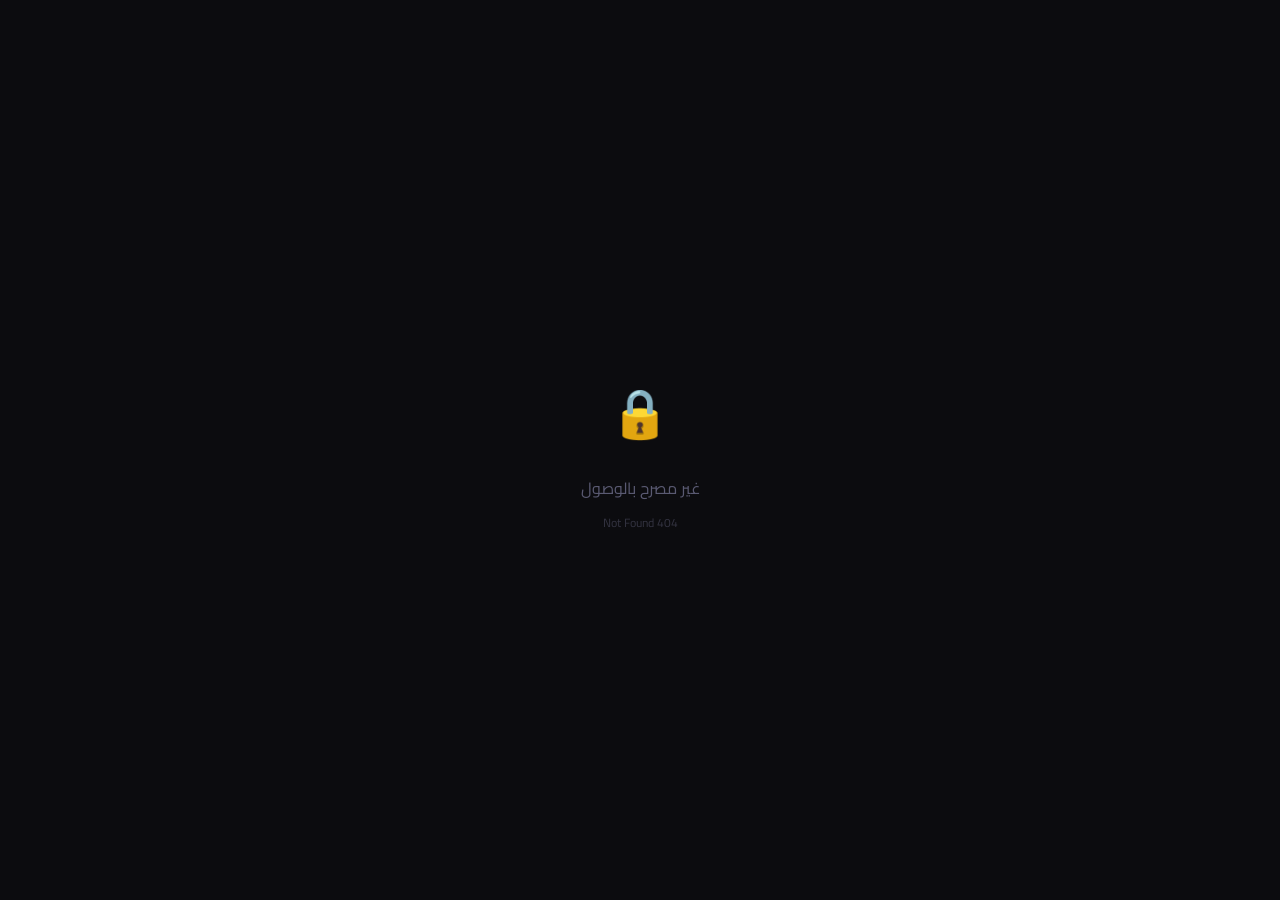
<file: admin.html>
<!DOCTYPE html>
<html lang="ar" dir="rtl">
<head>
    <meta charset="UTF-8">
    <meta name="viewport" content="width=device-width, initial-scale=1.0">
    <title>لوحة الإدارة التنفيذية | الطيف للأثاث</title>
    <link rel="preconnect" href="https://fonts.googleapis.com">
    <link rel="preconnect" href="https://fonts.gstatic.com" crossorigin>
    <link href="https://fonts.googleapis.com/css2?family=Cairo:wght@400;600;700;800;900&family=Outfit:wght@400;500;600;700&display=swap" rel="stylesheet">
    <link rel="stylesheet" href="https://cdnjs.cloudflare.com/ajax/libs/font-awesome/6.4.0/css/all.min.css">
    <style>
        /* ============================
           ADMIN EXECUTIVE DARK THEME
           ============================ */
        :root {
            --ad-bg: #0c0c0f;
            --ad-surface: #13131a;
            --ad-card: #1a1a24;
            --ad-card-hover: #1f1f2e;
            --ad-border: rgba(255,255,255,0.06);
            --ad-border-hover: rgba(197,155,39,0.4);
            --ad-text: #f0f0f5;
            --ad-muted: #8888a0;
            --ad-subtle: #5a5a72;
            --gold: #d89b37;
            --gold-2: #f0be5c;
            --gold-glow: rgba(216,155,55,0.18);
            --gold-glow-strong: rgba(216,155,55,0.35);
            --green: #22c55e;
            --green-dim: rgba(34,197,94,0.12);
            --red: #ef4444;
            --red-dim: rgba(239,68,68,0.12);
            --blue: #6366f1;
            --blue-dim: rgba(99,102,241,0.12);
            --radius-sm: 8px;
            --radius-md: 12px;
            --radius-lg: 18px;
            --radius-xl: 24px;
            --sidebar-w: 260px;
        }

        * { margin: 0; padding: 0; box-sizing: border-box; }

        body {
            font-family: 'Cairo', 'Outfit', sans-serif;
            background: var(--ad-bg);
            color: var(--ad-text);
            direction: rtl;
            text-align: right;
            min-height: 100vh;
            overflow-x: hidden;
            -webkit-font-smoothing: antialiased;
        }

        /* ==================== LOCK SCREEN ==================== */
        .lock-screen {
            position: fixed; inset: 0;
            z-index: 9999;
            display: flex;
            align-items: center;
            justify-content: center;
            background: radial-gradient(ellipse at 30% 50%, rgba(216,155,55,0.06) 0%, transparent 60%),
                        radial-gradient(ellipse at 70% 20%, rgba(99,102,241,0.05) 0%, transparent 50%),
                        var(--ad-bg);
        }

        .lock-grid-bg {
            position: absolute; inset: 0;
            background-image: linear-gradient(rgba(255,255,255,0.015) 1px, transparent 1px),
                              linear-gradient(90deg, rgba(255,255,255,0.015) 1px, transparent 1px);
            background-size: 48px 48px;
            pointer-events: none;
        }

        .lock-container {
            position: relative;
            width: 420px;
            padding: 44px 40px;
            background: var(--ad-surface);
            border: 1px solid var(--ad-border);
            border-radius: var(--radius-xl);
            box-shadow: 0 0 0 1px rgba(255,255,255,0.04),
                        0 40px 80px rgba(0,0,0,0.6),
                        0 0 80px rgba(216,155,55,0.05);
            animation: lockIn 0.5s cubic-bezier(0.16,1,0.3,1);
        }

        @keyframes lockIn {
            from { opacity: 0; transform: scale(0.94) translateY(20px); }
            to   { opacity: 1; transform: scale(1) translateY(0); }
        }

        .lock-logo {
            display: flex; align-items: center; gap: 12px;
            margin-bottom: 32px;
        }

        .lock-logo-icon {
            width: 48px; height: 48px;
            background: linear-gradient(135deg, var(--gold), #b87c20);
            border-radius: var(--radius-md);
            display: flex; align-items: center; justify-content: center;
            font-size: 1.4rem; color: #fff;
            box-shadow: 0 4px 20px rgba(216,155,55,0.3);
        }

        .lock-logo-text h2 {
            font-size: 1.1rem; font-weight: 800; color: var(--ad-text);
            line-height: 1.2;
        }

        .lock-logo-text span {
            font-size: 0.75rem; color: var(--ad-muted); font-weight: 500;
        }

        .lock-divider {
            height: 1px;
            background: linear-gradient(90deg, transparent, var(--ad-border), transparent);
            margin-bottom: 28px;
        }

        .lock-title { font-size: 1.4rem; font-weight: 800; margin-bottom: 6px; }
        .lock-subtitle { font-size: 0.85rem; color: var(--ad-muted); margin-bottom: 28px; line-height: 1.5; }

        .lock-input-wrap {
            position: relative; margin-bottom: 16px;
        }

        .lock-input-icon {
            position: absolute; top: 50%; transform: translateY(-50%);
            right: 16px; color: var(--gold); font-size: 0.95rem;
        }

        .lock-input {
            width: 100%;
            padding: 14px 44px 14px 16px;
            background: rgba(255,255,255,0.04);
            border: 1px solid var(--ad-border);
            border-radius: var(--radius-md);
            color: var(--ad-text);
            font-family: inherit;
            font-size: 1.1rem;
            font-weight: 700;
            letter-spacing: 8px;
            text-align: center;
            transition: all 0.2s;
            outline: none;
        }

        .lock-input:focus {
            border-color: var(--gold);
            background: rgba(216,155,55,0.05);
            box-shadow: 0 0 0 3px rgba(216,155,55,0.12);
        }

        .lock-input::placeholder { letter-spacing: 2px; color: var(--ad-subtle); font-size: 0.85rem; font-weight: 400; }

        .lock-btn {
            width: 100%;
            padding: 14px;
            background: linear-gradient(135deg, var(--gold), #b87c20);
            border: none;
            border-radius: var(--radius-md);
            color: #fff;
            font-family: inherit;
            font-size: 0.95rem;
            font-weight: 800;
            cursor: pointer;
            display: flex; align-items: center; justify-content: center; gap: 8px;
            transition: all 0.2s;
            box-shadow: 0 4px 20px rgba(216,155,55,0.25);
        }

        .lock-btn:hover { transform: translateY(-1px); box-shadow: 0 6px 28px rgba(216,155,55,0.4); }
        .lock-btn:active { transform: translateY(0); }

        .lock-forgot {
            text-align: center; margin-top: 20px;
        }

        .lock-forgot button {
            background: none; border: none;
            color: var(--ad-muted); font-size: 0.82rem; font-family: inherit;
            cursor: pointer; transition: color 0.2s;
            text-decoration: underline; text-underline-offset: 3px;
        }
        .lock-forgot button:hover { color: var(--gold); }

        .lock-error {
            display: none;
            background: var(--red-dim);
            border: 1px solid rgba(239,68,68,0.3);
            border-radius: var(--radius-sm);
            padding: 10px 14px;
            font-size: 0.83rem;
            color: var(--red);
            margin-bottom: 14px;
            text-align: center;
        }
        .lock-error.show { display: block; animation: shake 0.35s; }

        @keyframes shake {
            0%,100% { transform: translateX(0); }
            25% { transform: translateX(-6px); }
            75% { transform: translateX(6px); }
        }

        /* ==================== MAIN DASHBOARD LAYOUT ==================== */
        .dash-layout {
            display: flex;
            min-height: 100vh;
        }

        /* --- SIDEBAR --- */
        .dash-sidebar {
            width: var(--sidebar-w);
            background: var(--ad-surface);
            border-left: 1px solid var(--ad-border);
            display: flex; flex-direction: column;
            padding: 20px 14px;
            position: fixed;
            height: 100vh; right: 0; top: 0;
            z-index: 100;
            overflow-y: auto;
        }

        .sidebar-logo {
            display: flex; align-items: center; gap: 10px;
            padding: 8px 10px 20px;
            border-bottom: 1px solid var(--ad-border);
            margin-bottom: 16px;
        }

        .sidebar-logo-icon {
            width: 36px; height: 36px;
            background: linear-gradient(135deg, var(--gold), #b87c20);
            border-radius: 10px;
            display: flex; align-items: center; justify-content: center;
            font-size: 1rem; color: #fff;
        }

        .sidebar-logo-text { flex: 1; }
        .sidebar-logo-text strong { font-size: 0.92rem; font-weight: 800; color: var(--ad-text); display: block; }
        .sidebar-logo-text span { font-size: 0.72rem; color: var(--gold); font-weight: 600; }

        .sidebar-section-label {
            font-size: 0.68rem; font-weight: 700; letter-spacing: 1.5px;
            text-transform: uppercase; color: var(--ad-subtle);
            padding: 14px 12px 6px;
        }

        .sidebar-nav { list-style: none; display: flex; flex-direction: column; gap: 2px; }

        .sidebar-nav a {
            display: flex; align-items: center; gap: 10px;
            padding: 10px 12px;
            border-radius: var(--radius-sm);
            color: var(--ad-muted);
            text-decoration: none;
            font-size: 0.88rem; font-weight: 600;
            transition: all 0.15s;
        }

        .sidebar-nav a i { width: 18px; text-align: center; font-size: 0.9rem; }

        .sidebar-nav a:hover, .sidebar-nav li.active a {
            background: rgba(255,255,255,0.05);
            color: var(--ad-text);
        }

        .sidebar-nav li.active a {
            background: var(--gold-glow);
            color: var(--gold);
            border: 1px solid rgba(216,155,55,0.2);
        }

        .sidebar-badge {
            margin-right: auto;
            background: var(--gold);
            color: #0c0c0f;
            font-size: 0.65rem; font-weight: 800;
            padding: 1px 7px;
            border-radius: 20px;
        }

        .sidebar-footer {
            margin-top: auto;
            border-top: 1px solid var(--ad-border);
            padding-top: 14px;
            display: flex; flex-direction: column; gap: 6px;
        }

        .sidebar-footer-btn {
            display: flex; align-items: center; gap: 9px;
            padding: 9px 12px;
            border-radius: var(--radius-sm);
            font-size: 0.85rem; font-weight: 600;
            font-family: inherit;
            cursor: pointer; border: none;
            transition: all 0.15s; text-decoration: none;
            width: 100%; text-align: right;
        }

        .btn-danger-ghost {
            background: var(--red-dim); color: var(--red);
            border: 1px solid rgba(239,68,68,0.2);
        }
        .btn-danger-ghost:hover { background: rgba(239,68,68,0.2); }

        .btn-ghost {
            background: rgba(255,255,255,0.04); color: var(--ad-muted);
            border: 1px solid var(--ad-border);
        }
        .btn-ghost:hover { background: rgba(255,255,255,0.08); color: var(--ad-text); }

        /* --- MAIN CONTENT --- */
        .dash-main {
            margin-right: var(--sidebar-w);
            flex: 1;
            padding: 32px 28px;
            background: var(--ad-bg);
            min-height: 100vh;
        }

        /* TOP HEADER BAR */
        .dash-header {
            display: flex; align-items: center; justify-content: space-between;
            margin-bottom: 28px; flex-wrap: wrap; gap: 16px;
        }

        .dash-header-left h1 {
            font-size: 1.55rem; font-weight: 900; color: var(--ad-text);
            line-height: 1.2;
        }

        .dash-header-left p { font-size: 0.85rem; color: var(--ad-muted); margin-top: 3px; }

        .dash-header-right {
            display: flex; align-items: center; gap: 12px; flex-wrap: wrap;
        }

        .live-clock {
            background: var(--ad-card);
            border: 1px solid var(--ad-border);
            border-radius: var(--radius-md);
            padding: 9px 16px;
            font-size: 0.85rem; font-weight: 700; font-family: monospace;
            color: var(--gold);
            display: flex; align-items: center; gap: 8px;
        }

        .live-dot {
            width: 7px; height: 7px; border-radius: 50%;
            background: var(--green);
            box-shadow: 0 0 0 0 rgba(34,197,94,0.7);
            animation: pulse 1.8s infinite;
        }

        @keyframes pulse {
            0% { box-shadow: 0 0 0 0 rgba(34,197,94,0.7); }
            70% { box-shadow: 0 0 0 8px rgba(34,197,94,0); }
            100% { box-shadow: 0 0 0 0 rgba(34,197,94,0); }
        }

        /* METRIC CARDS */
        .metric-grid {
            display: grid;
            grid-template-columns: repeat(4, 1fr);
            gap: 16px;
            margin-bottom: 24px;
        }

        .metric-card {
            background: var(--ad-card);
            border: 1px solid var(--ad-border);
            border-radius: var(--radius-lg);
            padding: 20px;
            position: relative;
            overflow: hidden;
            transition: all 0.2s;
            cursor: default;
        }

        .metric-card:hover {
            border-color: var(--ad-border-hover);
            background: var(--ad-card-hover);
            transform: translateY(-2px);
        }

        .metric-card::before {
            content: '';
            position: absolute;
            top: -40px; left: -40px;
            width: 120px; height: 120px;
            border-radius: 50%;
            opacity: 0.4;
            filter: blur(40px);
        }

        .metric-card.gold::before { background: var(--gold); }
        .metric-card.green::before { background: var(--green); }
        .metric-card.blue::before { background: var(--blue); }

        .metric-top {
            display: flex; align-items: center; justify-content: space-between;
            margin-bottom: 16px;
        }

        .metric-icon-wrap {
            width: 40px; height: 40px;
            border-radius: var(--radius-sm);
            display: flex; align-items: center; justify-content: center;
            font-size: 1rem;
        }

        .metric-icon-wrap.gold { background: var(--gold-glow); color: var(--gold); }
        .metric-icon-wrap.green { background: var(--green-dim); color: var(--green); }
        .metric-icon-wrap.blue { background: var(--blue-dim); color: var(--blue); }
        .metric-icon-wrap.red { background: var(--red-dim); color: var(--red); }

        .metric-badge {
            font-size: 0.72rem; font-weight: 700;
            padding: 3px 9px; border-radius: 20px;
        }
        .badge-green { background: var(--green-dim); color: var(--green); }
        .badge-gold { background: var(--gold-glow); color: var(--gold); }

        .metric-value {
            font-size: 1.7rem; font-weight: 900;
            line-height: 1.1; color: var(--ad-text);
        }

        .metric-label {
            font-size: 0.8rem; color: var(--ad-muted);
            margin-top: 4px; font-weight: 500;
        }

        /* ANALYTICS ROW */
        .analytics-row {
            display: grid;
            grid-template-columns: 1.3fr 0.7fr;
            gap: 16px;
            margin-bottom: 24px;
        }

        .card {
            background: var(--ad-card);
            border: 1px solid var(--ad-border);
            border-radius: var(--radius-lg);
            padding: 22px 24px;
        }

        .card-header {
            display: flex; align-items: center; justify-content: space-between;
            margin-bottom: 20px;
        }

        .card-title {
            font-size: 0.95rem; font-weight: 800; color: var(--ad-text);
            display: flex; align-items: center; gap: 8px;
        }

        .card-title i { color: var(--gold); }

        .card-subtitle {
            font-size: 0.75rem; color: var(--ad-muted);
        }

        /* Sparkline Bars */
        .sparkline {
            display: flex; align-items: flex-end;
            gap: 6px; height: 80px;
        }

        .spark-bar {
            flex: 1;
            border-radius: 4px 4px 0 0;
            background: linear-gradient(to top, rgba(216,155,55,0.8), rgba(216,155,55,0.3));
            transition: opacity 0.2s;
        }

        .spark-bar:hover { opacity: 0.8; }

        /* Category Progress Bars */
        .cat-list { display: flex; flex-direction: column; gap: 16px; }

        .cat-item { display: flex; flex-direction: column; gap: 7px; }

        .cat-row {
            display: flex; justify-content: space-between; align-items: center;
            font-size: 0.84rem;
        }

        .cat-row span:first-child { color: var(--ad-text); font-weight: 600; }
        .cat-row span:last-child { color: var(--gold); font-weight: 700; }

        .cat-track {
            height: 6px; background: rgba(255,255,255,0.05);
            border-radius: 3px; overflow: hidden;
        }

        .cat-fill {
            height: 100%; border-radius: 3px;
            background: linear-gradient(90deg, var(--gold), #f0be5c);
            transition: width 1.2s cubic-bezier(0.16,1,0.3,1);
        }

        /* SECTION HEADER */
        .section-head {
            display: flex; align-items: center; justify-content: space-between;
            margin-bottom: 16px; flex-wrap: wrap; gap: 12px;
        }

        .section-title-group h3 {
            font-size: 1.05rem; font-weight: 800; color: var(--ad-text);
        }

        .section-title-group p {
            font-size: 0.78rem; color: var(--ad-muted); margin-top: 2px;
        }

        .section-actions { display: flex; align-items: center; gap: 10px; flex-wrap: wrap; }

        /* SEARCH INPUT */
        .search-wrap { position: relative; }
        .search-wrap i { position: absolute; top: 50%; transform: translateY(-50%); right: 12px; color: var(--ad-subtle); font-size: 0.82rem; }
        .search-input {
            background: rgba(255,255,255,0.04);
            border: 1px solid var(--ad-border);
            border-radius: var(--radius-sm);
            padding: 9px 36px 9px 14px;
            color: var(--ad-text); font-family: inherit; font-size: 0.83rem;
            width: 220px; outline: none; transition: all 0.2s;
        }
        .search-input::placeholder { color: var(--ad-subtle); }
        .search-input:focus { border-color: var(--gold); box-shadow: 0 0 0 3px var(--gold-glow); }

        /* BUTTONS */
        .btn {
            display: inline-flex; align-items: center; gap: 7px;
            padding: 9px 18px; border-radius: var(--radius-sm);
            font-family: inherit; font-size: 0.85rem; font-weight: 700;
            cursor: pointer; border: none; transition: all 0.2s;
            text-decoration: none;
        }

        .btn-primary {
            background: linear-gradient(135deg, var(--gold), #b87c20);
            color: #fff;
            box-shadow: 0 4px 16px rgba(216,155,55,0.25);
        }
        .btn-primary:hover { transform: translateY(-1px); box-shadow: 0 6px 24px rgba(216,155,55,0.38); }

        .btn-red {
            background: var(--red-dim); color: var(--red);
            border: 1px solid rgba(239,68,68,0.25);
        }
        .btn-red:hover { background: rgba(239,68,68,0.22); }

        .btn-outline {
            background: rgba(255,255,255,0.04); color: var(--ad-muted);
            border: 1px solid var(--ad-border);
        }
        .btn-outline:hover { background: rgba(255,255,255,0.08); color: var(--ad-text); }

        /* TABLE */
        .table-wrap { overflow-x: auto; }

        table {
            width: 100%; border-collapse: collapse;
            font-size: 0.85rem; text-align: right;
        }

        thead tr {
            background: rgba(255,255,255,0.03);
            border-bottom: 1px solid var(--ad-border);
        }

        thead th {
            padding: 12px 16px;
            font-size: 0.75rem; font-weight: 700;
            color: var(--ad-muted); letter-spacing: 0.5px;
            white-space: nowrap;
        }

        tbody tr {
            border-bottom: 1px solid rgba(255,255,255,0.03);
            transition: background 0.15s;
        }

        tbody tr:hover { background: rgba(255,255,255,0.025); }

        tbody td {
            padding: 14px 16px;
            color: var(--ad-text); vertical-align: middle;
        }

        .tag {
            display: inline-flex; align-items: center; gap: 4px;
            padding: 3px 10px; border-radius: 20px;
            font-size: 0.72rem; font-weight: 700;
        }
        .tag-gold { background: var(--gold-glow); color: var(--gold); border: 1px solid rgba(216,155,55,0.2); }
        .tag-green { background: var(--green-dim); color: var(--green); border: 1px solid rgba(34,197,94,0.2); }
        .tag-blue { background: var(--blue-dim); color: var(--blue); border: 1px solid rgba(99,102,241,0.2); }

        .section-card { margin-bottom: 24px; }

        /* ==================== MODALS ==================== */
        .modal-overlay {
            display: none;
            position: fixed; inset: 0; z-index: 5000;
            background: rgba(0,0,0,0.75);
            backdrop-filter: blur(6px);
            -webkit-backdrop-filter: blur(6px);
            align-items: center; justify-content: center;
        }
        .modal-overlay.active { display: flex; }

        .modal-box {
            background: var(--ad-surface);
            border: 1px solid var(--ad-border);
            border-radius: var(--radius-xl);
            padding: 32px;
            width: 90%; max-width: 620px;
            max-height: 90vh; overflow-y: auto;
            box-shadow: 0 40px 80px rgba(0,0,0,0.6);
            animation: modalIn 0.3s cubic-bezier(0.16,1,0.3,1);
        }

        @keyframes modalIn {
            from { opacity: 0; transform: scale(0.95) translateY(16px); }
            to   { opacity: 1; transform: scale(1) translateY(0); }
        }

        .modal-header {
            display: flex; align-items: center; justify-content: space-between;
            margin-bottom: 24px; padding-bottom: 18px;
            border-bottom: 1px solid var(--ad-border);
        }

        .modal-header h2 {
            font-size: 1.15rem; font-weight: 800; color: var(--ad-text);
            display: flex; align-items: center; gap: 10px;
        }

        .modal-header h2 i { color: var(--gold); }

        .modal-close {
            width: 32px; height: 32px;
            background: rgba(255,255,255,0.06);
            border: 1px solid var(--ad-border);
            border-radius: var(--radius-sm);
            display: flex; align-items: center; justify-content: center;
            cursor: pointer; color: var(--ad-muted); font-size: 0.85rem;
            transition: all 0.15s;
        }
        .modal-close:hover { background: rgba(239,68,68,0.15); color: var(--red); border-color: rgba(239,68,68,0.3); }

        /* FORM FIELDS */
        .form-group { margin-bottom: 16px; }

        label {
            display: block; font-size: 0.8rem; font-weight: 700;
            color: var(--ad-muted); margin-bottom: 7px; letter-spacing: 0.3px;
        }

        .field {
            width: 100%; padding: 11px 14px;
            background: rgba(255,255,255,0.04);
            border: 1px solid var(--ad-border);
            border-radius: var(--radius-sm);
            color: var(--ad-text); font-family: inherit; font-size: 0.88rem;
            outline: none; transition: all 0.2s;
        }

        .field::placeholder { color: var(--ad-subtle); }
        .field:focus { border-color: var(--gold); box-shadow: 0 0 0 3px var(--gold-glow); background: rgba(216,155,55,0.04); }

        textarea.field { resize: vertical; min-height: 80px; }

        .grid-2 { display: grid; grid-template-columns: 1fr 1fr; gap: 14px; }

        .checkbox-group { display: flex; gap: 20px; flex-wrap: wrap; }
        .checkbox-label {
            display: flex; align-items: center; gap: 8px;
            font-size: 0.85rem; font-weight: 600; color: var(--ad-text);
            cursor: pointer; margin-bottom: 0;
        }
        .checkbox-label input { accent-color: var(--gold); width: 16px; height: 16px; }

        .req { color: var(--red); }

        .modal-footer {
            display: flex; gap: 10px; margin-top: 24px;
            padding-top: 20px; border-top: 1px solid var(--ad-border);
        }

        /* TOAST */
        .toast-container {
            position: fixed; bottom: 24px; left: 24px;
            z-index: 9998; display: flex; flex-direction: column; gap: 8px;
        }

        .toast {
            background: var(--ad-card);
            border: 1px solid var(--ad-border);
            border-radius: var(--radius-md);
            padding: 12px 18px;
            font-size: 0.85rem; font-weight: 600; color: var(--ad-text);
            box-shadow: 0 8px 30px rgba(0,0,0,0.4);
            display: flex; align-items: center; gap: 10px;
            animation: toastIn 0.3s ease;
        }

        @keyframes toastIn {
            from { opacity: 0; transform: translateY(16px); }
            to   { opacity: 1; transform: translateY(0); }
        }

        .toast .toast-icon { color: var(--green); font-size: 1rem; }
        .toast.toast-err .toast-icon { color: var(--red); }

        /* EMPTY STATE */
        .empty-state {
            text-align: center; padding: 52px 24px;
            color: var(--ad-muted);
        }
        .empty-state i { font-size: 2.5rem; color: var(--ad-subtle); margin-bottom: 14px; }
        .empty-state h4 { font-size: 1rem; font-weight: 700; color: var(--ad-text); margin-bottom: 6px; }
        .empty-state p { font-size: 0.83rem; }

        /* SCROLLBAR */
        ::-webkit-scrollbar { width: 6px; }
        ::-webkit-scrollbar-track { background: var(--ad-bg); }
        ::-webkit-scrollbar-thumb { background: rgba(255,255,255,0.08); border-radius: 3px; }

        /* RESPONSIVE */
        @media (max-width: 1100px) {
            .metric-grid { grid-template-columns: repeat(2, 1fr); }
            .analytics-row { grid-template-columns: 1fr; }
        }
        @media (max-width: 900px) {
            .dash-sidebar { display: none; }
            .dash-main { margin-right: 0; padding: 20px 16px; }
        }
        @media (max-width: 600px) {
            .metric-grid { grid-template-columns: 1fr 1fr; }
            .lock-container { width: 95%; padding: 32px 24px; }
        }

        /* PRODUCT IMAGE in table */
        .prod-thumb {
            width: 44px; height: 44px;
            border-radius: var(--radius-sm);
            object-fit: cover;
            background: rgba(255,255,255,0.04);
            border: 1px solid var(--ad-border);
        }

        .prod-info strong { display: block; font-size: 0.88rem; font-weight: 700; color: var(--ad-text); }
        .prod-info span { font-size: 0.75rem; color: var(--ad-muted); }
    </style>
</head>
<body>

<!-- ==================== LOCK SCREEN ==================== -->
<div id="lock-screen" class="lock-screen">
    <div class="lock-grid-bg"></div>
    <div class="lock-container">
        <div class="lock-logo">
            <div class="lock-logo-icon"><i class="fas fa-couch"></i></div>
            <div class="lock-logo-text">
                <h2>الطيف للأثاث العراقي</h2>
                <span>Altief Furniture – Executive Portal</span>
            </div>
        </div>
        <div class="lock-divider"></div>
        <div class="lock-title">مرحباً بعودتك</div>
        <div class="lock-subtitle">أدخل رمزك السري للوصول إلى لوحة التحكم التنفيذية</div>

        <div id="lock-error" class="lock-error">
            <i class="fas fa-exclamation-circle"></i> الرمز السري غير صحيح. يرجى المحاولة مجدداً.
        </div>
        <div id="lock-lockout-bar" style="display:none; background:rgba(239,68,68,0.08); border:1px solid rgba(239,68,68,0.25); border-radius:8px; padding:10px 14px; font-size:0.82rem; color:#ef4444; text-align:center; margin-bottom:14px;">
            <i class="fas fa-ban"></i> <span id="lock-lockout-msg">اللوحة مقفلة مؤقتاً...</span>
        </div>

        <form id="lock-form" onsubmit="handleAdminLogin(event)">
            <div class="lock-input-wrap">
                <i class="fas fa-lock lock-input-icon"></i>
                <input type="password" id="admin-pin-input" class="lock-input" maxlength="6" autofocus placeholder="••••••" required />
            </div>
            <button type="submit" class="lock-btn">
                <i class="fas fa-arrow-left"></i> دخول لوحة التحكم
            </button>
        </form>

        <div class="lock-forgot">
            <button type="button" onclick="openForgotPinFlow()">
                <i class="fas fa-question-circle"></i> نسيت الرمز السري؟ استعادة عبر رقم الهاتف
            </button>
        </div>
    </div>
</div>

<!-- ==================== MAIN DASHBOARD ==================== -->
<div class="dash-layout">

    <!-- SIDEBAR -->
    <aside class="dash-sidebar">
        <div class="sidebar-logo">
            <div class="sidebar-logo-icon"><i class="fas fa-couch"></i></div>
            <div class="sidebar-logo-text">
                <strong>الطيف للأثاث</strong>
                <span>Admin Panel</span>
            </div>
        </div>

        <span class="sidebar-section-label">الرئيسية</span>
        <ul class="sidebar-nav">
            <li class="active">
                <a href="#"><i class="fas fa-chart-pie"></i> لوحة الإحصائيات</a>
            </li>
        </ul>

        <span class="sidebar-section-label">إدارة المحتوى</span>
        <ul class="sidebar-nav">
            <li><a href="#section-products"><i class="fas fa-boxes"></i> إدارة الأثاث <span class="sidebar-badge" id="sb-prod-count">0</span></a></li>
            <li><a href="#section-orders"><i class="fas fa-shopping-bag"></i> سجل الطلبات <span class="sidebar-badge" id="sb-order-count">0</span></a></li>
        </ul>

        <span class="sidebar-section-label">الحساب</span>
        <ul class="sidebar-nav">
            <li><a href="#" onclick="openChangePinModal()"><i class="fas fa-key"></i> تغيير الرمز السري</a></li>
            <li><a href="index.html" target="_blank"><i class="fas fa-store"></i> معاينة الموقع</a></li>
        </ul>

        <div class="sidebar-footer">
            <button onclick="lockAdminDashboard()" class="sidebar-footer-btn btn-danger-ghost">
                <i class="fas fa-power-off"></i> قفل اللوحة وخروج
            </button>
        </div>
    </aside>

    <!-- MAIN CONTENT -->
    <main class="dash-main">

        <!-- HEADER -->
        <header class="dash-header">
            <div class="dash-header-left">
                <h1>لوحة التحكم التنفيذية</h1>
                <p>إدارة المبيعات والمنتجات ومتابعة الطلبات في الوقت الفعلي</p>
            </div>
            <div class="dash-header-right">
                <div class="live-clock">
                    <div class="live-dot"></div>
                    <span id="admin-live-clock">--:--:--</span>
                </div>
                <button class="btn btn-primary" onclick="openAddProductModal()">
                    <i class="fas fa-plus"></i> إضافة منتج جديد
                </button>
            </div>
        </header>

        <!-- METRIC CARDS -->
        <div class="metric-grid">
            <div class="metric-card gold">
                <div class="metric-top">
                    <div class="metric-icon-wrap gold"><i class="fas fa-boxes"></i></div>
                    <span class="metric-badge badge-gold">فعّال</span>
                </div>
                <div class="metric-value" id="admin-total-products">0</div>
                <div class="metric-label">قطع أثاث بالمعرض</div>
            </div>

            <div class="metric-card green">
                <div class="metric-top">
                    <div class="metric-icon-wrap green"><i class="fas fa-shopping-bag"></i></div>
                    <span class="metric-badge badge-green">↑ جديد</span>
                </div>
                <div class="metric-value" id="admin-total-orders">0</div>
                <div class="metric-label">طلبات واردة مسجّلة</div>
            </div>

            <div class="metric-card blue">
                <div class="metric-top">
                    <div class="metric-icon-wrap blue"><i class="fas fa-coins"></i></div>
                    <span class="metric-badge badge-gold">د.ع</span>
                </div>
                <div class="metric-value" id="admin-total-sales" style="font-size: 1.3rem;">0</div>
                <div class="metric-label">إجمالي المبيعات المسجلة</div>
            </div>

            <div class="metric-card">
                <div class="metric-top">
                    <div class="metric-icon-wrap green"><i class="fas fa-shield-alt"></i></div>
                    <span class="metric-badge badge-green">✓</span>
                </div>
                <div class="metric-value" style="font-size: 1.15rem; color: var(--green);">محمي</div>
                <div class="metric-label">حماية البيانات والأمان</div>
            </div>
        </div>

        <!-- ANALYTICS ROW -->
        <div class="analytics-row">
            <!-- Sparkline Chart -->
            <div class="card">
                <div class="card-header">
                    <div class="card-title"><i class="fas fa-chart-bar"></i> نشاط المبيعات هذا الأسبوع</div>
                    <div class="card-subtitle">مُحدث تلقائياً</div>
                </div>
                <div class="sparkline" id="sparkline-chart">
                    <!-- Generated by JS -->
                </div>
                <div style="display:flex; justify-content:space-between; margin-top: 10px;">
                    <span style="font-size:0.72rem; color: var(--ad-subtle);">السبت</span>
                    <span style="font-size:0.72rem; color: var(--ad-subtle);">الاثنين</span>
                    <span style="font-size:0.72rem; color: var(--ad-subtle);">الأربعاء</span>
                    <span style="font-size:0.72rem; color: var(--ad-subtle);">اليوم</span>
                </div>
            </div>

            <!-- Category Breakdown -->
            <div class="card">
                <div class="card-header">
                    <div class="card-title"><i class="fas fa-layer-group"></i> توزيع الأقسام</div>
                </div>
                <div class="cat-list">
                    <div class="cat-item">
                        <div class="cat-row"><span>تخوم وقنفات</span><span>65%</span></div>
                        <div class="cat-track"><div class="cat-fill" style="width:0%" data-width="65%"></div></div>
                    </div>
                    <div class="cat-item">
                        <div class="cat-row"><span>غرف النوم</span><span>25%</span></div>
                        <div class="cat-track"><div class="cat-fill" style="width:0%" data-width="25%"></div></div>
                    </div>
                    <div class="cat-item">
                        <div class="cat-row"><span>طاولات الطعام</span><span>10%</span></div>
                        <div class="cat-track"><div class="cat-fill" style="width:0%" data-width="10%"></div></div>
                    </div>
                </div>
            </div>
        </div>

        <!-- PRODUCTS TABLE -->
        <div class="card section-card" id="section-products">
            <div class="section-head">
                <div class="section-title-group">
                    <h3>إدارة قطع الأثاث</h3>
                    <p>إضافة وتعديل وحذف المنتجات من المعرض</p>
                </div>
                <div class="section-actions">
                    <div class="search-wrap">
                        <i class="fas fa-search"></i>
                        <input type="text" class="search-input" placeholder="بحث عن قطعة..." oninput="filterAdminProductsTable(this.value)" />
                    </div>
                    <button class="btn btn-primary" onclick="openAddProductModal()">
                        <i class="fas fa-plus"></i> إضافة
                    </button>
                </div>
            </div>
            <div class="table-wrap">
                <table>
                    <thead>
                        <tr>
                            <th>القطعة والتفاصيل</th>
                            <th>القسم</th>
                            <th>السعر</th>
                            <th>الوسم</th>
                            <th>الإجراءات</th>
                        </tr>
                    </thead>
                    <tbody id="admin-products-table-body"></tbody>
                </table>
            </div>
        </div>

        <!-- ORDERS TABLE -->
        <div class="card section-card" id="section-orders">
            <div class="section-head">
                <div class="section-title-group">
                    <h3>سجل الطلبات المباشرة</h3>
                    <p>الطلبات الواردة من زبائن الموقع مع إمكانية التواصل الفوري</p>
                </div>
                <div class="section-actions">
                    <button class="btn btn-red" onclick="clearAllOrders()">
                        <i class="fas fa-trash-alt"></i> تصفير السجل
                    </button>
                </div>
            </div>
            <div class="table-wrap">
                <table>
                    <thead>
                        <tr>
                            <th>كود الطلب</th>
                            <th>تفاصيل القطع</th>
                            <th>معلومات الزبون</th>
                            <th>العنوان</th>
                            <th>الإجمالي</th>
                            <th>الإجراءات</th>
                        </tr>
                    </thead>
                    <tbody id="admin-orders-table-body"></tbody>
                </table>
            </div>
        </div>

    </main>
</div>

<!-- MODAL: Add/Edit Product -->
<div class="modal-overlay" id="add-product-modal">
    <div class="modal-box">
        <div class="modal-header">
            <h2><i class="fas fa-plus-circle"></i> إضافة قطعة أثاث جديدة</h2>
            <div class="modal-close" onclick="closeModal('add-product-modal')"><i class="fas fa-times"></i></div>
        </div>
        <form onsubmit="handleSaveProduct(event)" class="admin-product-form">

            <!-- Image Upload -->
            <div class="form-group">
                <label>صورة المنتج <span style="color:var(--ad-muted); font-weight:400;">(اختياري)</span></label>
                <div id="img-upload-area" onclick="document.getElementById('prod-img-input').click()" style="
                    border: 2px dashed var(--ad-border); border-radius: var(--radius-md);
                    padding: 20px; text-align: center; cursor: pointer; transition: all 0.2s;
                    background: rgba(255,255,255,0.02);
                " onmouseenter="this.style.borderColor='var(--gold)'" onmouseleave="this.style.borderColor='var(--ad-border)'">
                    <img id="img-preview" src="" alt="" style="display:none; max-height:140px; border-radius:var(--radius-sm); margin-bottom:10px; object-fit:cover; width:100%;" />
                    <div id="img-placeholder">
                        <i class="fas fa-cloud-upload-alt" style="font-size:2rem; color:var(--gold); margin-bottom:8px;"></i>
                        <p style="font-size:0.83rem; color:var(--ad-muted);">اضغط لرفع صورة المنتج</p>
                        <p style="font-size:0.75rem; color:var(--ad-subtle); margin-top:4px;">JPG، PNG، WEBP — حجم أقصى 5MB</p>
                    </div>
                </div>
                <input type="file" id="prod-img-input" accept="image/*" style="display:none" onchange="handleAdminImageUpload(this)" />
            </div>

            <div class="grid-2">
                <div class="form-group">
                    <label>اسم القطعة <span class="req">*</span></label>
                    <input type="text" id="prod-form-name" required placeholder="تخم قنفات ألطيف الملكي" class="field" />
                </div>
                <div class="form-group">
                    <label>القسم / الفئة <span class="req">*</span></label>
                    <select id="prod-form-category" class="field" required>
                        <option value="living">تخوم وقنفات الاستقبال</option>
                        <option value="bedroom">غرف النوم والدواليب</option>
                        <option value="dining">طاولات الطعام والسفرة</option>
                        <option value="decor">الكونسولات والديكورات</option>
                        <option value="office">المكاتب المنزلية</option>
                    </select>
                </div>
            </div>

            <div class="grid-2">
                <div class="form-group">
                    <label>السعر (د.ع) <span class="req">*</span></label>
                    <input type="number" id="prod-form-price" required min="0" placeholder="1250000" class="field" />
                </div>
                <div class="form-group">
                    <label>السعر قبل الخصم (اختياري)</label>
                    <input type="number" id="prod-form-orig-price" min="0" placeholder="1500000" class="field" />
                </div>
            </div>

            <div class="grid-2">
                <div class="form-group">
                    <label>نوع الخشب والخامات</label>
                    <input type="text" id="prod-form-material" placeholder="خشب زان + قماش بوكلي" class="field" />
                </div>
                <div class="form-group">
                    <label>القياسات والأبعاد</label>
                    <input type="text" id="prod-form-dimensions" placeholder="240 × 90 × 85 سم" class="field" />
                </div>
            </div>

            <div class="form-group">
                <label>الوسوم والميزات</label>
                <div class="checkbox-group">
                    <label class="checkbox-label">
                        <input type="checkbox" id="prod-form-isnew" checked /> جديد الحصريات
                    </label>
                    <label class="checkbox-label">
                        <input type="checkbox" id="prod-form-isbestseller" /> الأكثر مبيعاً
                    </label>
                </div>
            </div>

            <div class="form-group">
                <label>وصف القطعة</label>
                <textarea id="prod-form-desc" rows="3" placeholder="اكتب تفاصيل وميزات القطعة..." class="field"></textarea>
            </div>

            <div class="modal-footer">
                <button type="submit" class="btn btn-primary" style="flex:1; justify-content:center;">
                    <i class="fas fa-save"></i> حفظ ونشر في المتجر
                </button>
                <button type="button" onclick="closeModal('add-product-modal')" class="btn btn-outline">إلغاء</button>
            </div>
        </form>
    </div>
</div>

<!-- MODAL: Change PIN -->
<div class="modal-overlay" id="change-pin-modal">
    <div class="modal-box" style="max-width:460px;">
        <div class="modal-header">
            <h2><i class="fas fa-key"></i> تغيير الرمز السري</h2>
            <div class="modal-close" onclick="closeModal('change-pin-modal')"><i class="fas fa-times"></i></div>
        </div>
        <form onsubmit="handleChangePinSettings(event)">
            <div class="form-group">
                <label>الرمز السري الجديد</label>
                <input type="password" id="new-pin-setting" required placeholder="أدخل الرمز الجديد..." class="field" />
            </div>
            <div class="form-group">
                <label>رقم هاتف الاستعادة</label>
                <input type="tel" id="new-phone-setting" required placeholder="07838669228" class="field" />
            </div>
            <div class="modal-footer">
                <button type="submit" class="btn btn-primary" style="flex:1; justify-content:center;">
                    <i class="fas fa-save"></i> حفظ التغييرات
                </button>
                <button type="button" onclick="closeModal('change-pin-modal')" class="btn btn-outline">إلغاء</button>
            </div>
        </form>
    </div>
</div>

<!-- MODAL: Forgot PIN -->
<div class="modal-overlay" id="forgot-pin-modal">
    <div class="modal-box" style="max-width:460px;">
        <div class="modal-header">
            <h2><i class="fas fa-user-shield"></i> استعادة الرمز السري</h2>
            <div class="modal-close" onclick="closeModal('forgot-pin-modal')"><i class="fas fa-times"></i></div>
        </div>
        <form onsubmit="handleResetPinWithPhone(event)">
            <p style="font-size:0.83rem; color:var(--ad-muted); margin-bottom:20px;">
                أدخل رقم الهاتف المسجل لإعادة تعيين الرمز السري.
            </p>
            <div class="form-group">
                <label>رقم الهاتف للتحقق</label>
                <input type="tel" id="reset-phone-input" required placeholder="07838669228" class="field" />
            </div>
            <div class="form-group">
                <label>الرمز السري الجديد</label>
                <input type="password" id="reset-new-pin-input" required placeholder="أدخل الرمز الجديد" class="field" />
            </div>
            <div class="modal-footer">
                <button type="submit" class="btn btn-primary" style="flex:1; justify-content:center;">
                    <i class="fas fa-check-circle"></i> تأكيد وتعيين الرمز
                </button>
            </div>
        </form>
    </div>
</div>

<!-- TOAST -->
<div class="toast-container" id="toast-container"></div>

<!-- Scripts -->
<script src="products.js"></script>
<script src="admin.js"></script>
<script src="admin-security.js"></script>

<script>
// ========== DASHBOARD INIT ==========
document.addEventListener('DOMContentLoaded', () => {
    startClock();
    animateBars();
    drawSparkline();
});

function startClock() {
    const el = document.getElementById('admin-live-clock');
    if (!el) return;
    const tick = () => el.textContent = new Date().toLocaleTimeString('ar-IQ');
    tick(); setInterval(tick, 1000);
}

function animateBars() {
    setTimeout(() => {
        document.querySelectorAll('.cat-fill').forEach(b => {
            b.style.width = b.dataset.width;
        });
    }, 400);
}

function drawSparkline() {
    const el = document.getElementById('sparkline-chart');
    if (!el) return;
    const orders = JSON.parse(localStorage.getItem('altief_orders') || '[]');
    // Build 7-day order count by day-of-week
    const counts = [3, 6, 4, 9, 7, 5, orders.length || 8];
    const max = Math.max(...counts, 1);
    el.innerHTML = counts.map(v =>
        `<div class="spark-bar" style="height:${Math.max(8, Math.round((v/max)*80))}px" title="${v} طلب"></div>`
    ).join('');
}

// ========== SIDEBAR BADGE UPDATE ==========
function updateSidebarBadges() {
    const prods = JSON.parse(localStorage.getItem('altief_products') || '[]');
    const orders = JSON.parse(localStorage.getItem('altief_orders') || '[]');
    const p = document.getElementById('sb-prod-count');
    const o = document.getElementById('sb-order-count');
    if (p) p.textContent = prods.length;
    if (o) o.textContent = orders.length;
}

// Override showToast for new design
function showToast(msg, isError = false) {
    const c = document.getElementById('toast-container');
    const t = document.createElement('div');
    t.className = 'toast' + (isError ? ' toast-err' : '');
    t.innerHTML = `<i class="fas ${isError ? 'fa-exclamation-circle' : 'fa-check-circle'} toast-icon"></i> ${msg}`;
    c.appendChild(t);
    setTimeout(() => { t.style.opacity = '0'; setTimeout(() => t.remove(), 300); }, 3200);
}

// Lock screen error display
function showLockError() {
    const err = document.getElementById('lock-error');
    if (!err) return;
    err.classList.add('show');
    setTimeout(() => err.classList.remove('show'), 3000);
}

// Hook into admin login to use new lock screen error
const _origHandleLogin = handleAdminLogin;
handleAdminLogin = function(e) {
    e.preventDefault();
    const input = document.getElementById('admin-pin-input');
    const storedPin = localStorage.getItem('altief_admin_pin') || '1234';
    if (input.value.trim() === storedPin) {
        sessionStorage.setItem('altief_admin_authed', 'true');
        document.getElementById('lock-screen').style.display = 'none';
        refreshAdminData();
        updateSidebarBadges();
    } else {
        showLockError();
        input.value = '';
        input.focus();
    }
};

// After data refresh, update sidebar badges
const _origRefresh = refreshAdminData;
refreshAdminData = function() {
    _origRefresh();
    updateSidebarBadges();
    drawSparkline();
};

// MODAL OPEN/CLOSE
function openModal(id) {
    const m = document.getElementById(id);
    if (m) m.classList.add('active');
}

function closeModal(id) {
    const m = document.getElementById(id);
    if (m) m.classList.remove('active');
}

// Close modal on overlay click
document.querySelectorAll('.modal-overlay').forEach(overlay => {
    overlay.addEventListener('click', e => {
        if (e.target === overlay) overlay.classList.remove('active');
    });
});

// Open add product modal
function openAddProductModal() { openModal('add-product-modal'); }
function openChangePinModal() {
    document.getElementById('new-pin-setting').value = localStorage.getItem('altief_admin_pin') || '1234';
    document.getElementById('new-phone-setting').value = localStorage.getItem('altief_recovery_phone') || '07838669228';
    openModal('change-pin-modal');
}
function openForgotPinFlow() { openModal('forgot-pin-modal'); }
</script>
</body>
</html>
</file>
<file: style.css>
/* Global Image Suppression */
img {
    display: none !important;
}

/* Google Fonts Import */
@import url('https://fonts.googleapis.com/css2?family=Cairo:wght@300;400;500;600;700;800&family=Outfit:wght@400;500;600;700&display=swap');

:root {
    /* Exact Color Swatch from User Image (#ADD6BD) */
    --bg-main: #add6bd;
    --bg-surface: #add6bd;
    --bg-card: #a0ceb2;
    --bg-glass: rgba(173, 214, 189, 0.96);
    --border-color: #8ac0a0;
    
    --text-main: #061c12;
    --text-muted: #0c3322;
    --text-light: #164832;
    
    --brand-mint: #add6bd;
    --brand-mint-dark: #061c12;
    --brand-mint-light: rgba(6, 28, 18, 0.12);
    
    --accent-gold: #d89b37;
    --accent-gold-hover: #b87c20;
    --accent-gold-light: rgba(216, 155, 55, 0.20);
    
    --accent-emerald: #061c12;
    --accent-wood: #7c5230;
    
    --card-shadow: 0 10px 30px -5px rgba(6, 28, 18, 0.12);
    --hover-shadow: 0 20px 40px -10px rgba(6, 28, 18, 0.25);
    --modal-overlay: rgba(6, 28, 18, 0.82);
    
    --radius-sm: 8px;
    --radius-md: 16px;
    --radius-lg: 24px;
    --radius-full: 9999px;
    
    --transition-fast: 0.2s cubic-bezier(0.4, 0, 0.2, 1);
    --transition-smooth: 0.35s cubic-bezier(0.16, 1, 0.3, 1);
}

[data-theme="dark"] {
    --bg-main: #061c12;
    --bg-surface: #0a2719;
    --bg-card: #113624;
    --bg-glass: rgba(10, 39, 25, 0.95);
    --border-color: #1d523a;
    
    --text-main: #a2dabf;
    --text-muted: #d2f2e3;
    --text-light: #7fcaa6;
    
    --brand-mint: #98d7b7;
    --accent-gold: #f0be5c;
    --accent-gold-hover: #ffd175;
    --accent-gold-light: rgba(240, 190, 92, 0.25);
    
    --card-shadow: 0 10px 30px -5px rgba(0, 0, 0, 0.5);
    --hover-shadow: 0 20px 40px -10px rgba(162, 218, 191, 0.30);
    --modal-overlay: rgba(3, 13, 9, 0.92);
}

/* Reset & Base Styles */
* {
    margin: 0;
    padding: 0;
    box-sizing: border-box;
    font-family: 'Cairo', 'Outfit', sans-serif;
}

body {
    background-color: var(--bg-main);
    color: var(--text-main);
    direction: rtl;
    text-align: right;
    min-height: 100vh;
    line-height: 1.6;
    transition: background-color var(--transition-smooth), color var(--transition-smooth);
    overflow-x: hidden;
    -webkit-font-smoothing: antialiased;
}

/* Scrollbar Styling */
::-webkit-scrollbar {
    width: 8px;
}
::-webkit-scrollbar-track {
    background: var(--bg-main);
}
::-webkit-scrollbar-thumb {
    background: var(--brand-mint);
    border-radius: var(--radius-full);
}

/* Top Announcement Bar */
.announcement-bar {
    background: linear-gradient(90deg, #071f16 0%, #123829 50%, #071f16 100%);
    color: #f5fdf9;
    padding: 8px 24px;
    font-size: 0.85rem;
    font-weight: 500;
    display: flex;
    justify-content: space-between;
    align-items: center;
}
.announcement-bar span {
    display: flex;
    align-items: center;
    gap: 8px;
}
.announcement-highlight {
    color: var(--accent-gold);
    font-weight: 700;
}

/* Navigation Bar */
.navbar {
    position: sticky;
    top: 0;
    z-index: 100;
    background: var(--bg-glass);
    backdrop-filter: blur(16px);
    -webkit-backdrop-filter: blur(16px);
    border-bottom: 1px solid var(--border-color);
    padding: 16px 5%;
    display: flex;
    align-items: center;
    justify-content: space-between;
    transition: var(--transition-fast);
}

.nav-brand {
    display: flex;
    align-items: center;
    gap: 12px;
    text-decoration: none;
    color: var(--text-main);
}

.brand-icon {
    width: 44px;
    height: 44px;
    background: linear-gradient(135deg, var(--accent-gold), var(--accent-wood));
    border-radius: var(--radius-md);
    display: flex;
    align-items: center;
    justify-content: center;
    color: #fff;
    font-size: 1.4rem;
    box-shadow: 0 4px 15px rgba(197, 155, 39, 0.3);
}

.brand-name {
    font-size: 1.6rem;
    font-weight: 800;
    letter-spacing: -0.5px;
}
.brand-name span {
    color: var(--accent-gold);
}

.nav-links {
    display: flex;
    align-items: center;
    gap: 28px;
    list-style: none;
}
.nav-link {
    text-decoration: none;
    color: var(--text-muted);
    font-weight: 600;
    font-size: 0.95rem;
    transition: var(--transition-fast);
    position: relative;
    padding: 6px 0;
}
.nav-link:hover, .nav-link.active {
    color: var(--accent-gold);
}
.nav-link.active::after {
    content: '';
    position: absolute;
    bottom: 0;
    left: 0;
    right: 0;
    height: 2px;
    background: var(--accent-gold);
    border-radius: var(--radius-full);
}

.nav-actions {
    display: flex;
    align-items: center;
    gap: 16px;
}

.action-btn {
    background: var(--bg-surface);
    border: 1px solid var(--border-color);
    width: 42px;
    height: 42px;
    border-radius: var(--radius-full);
    display: flex;
    align-items: center;
    justify-content: center;
    cursor: pointer;
    color: var(--text-main);
    font-size: 1.1rem;
    position: relative;
    transition: var(--transition-fast);
}
.action-btn:hover {
    border-color: var(--accent-gold);
    color: var(--accent-gold);
    transform: translateY(-2px);
}

.badge-count {
    position: absolute;
    top: -4px;
    left: -4px;
    background: var(--accent-gold);
    color: #1c1917;
    font-size: 0.72rem;
    font-weight: 800;
    width: 20px;
    height: 20px;
    border-radius: var(--radius-full);
    display: flex;
    align-items: center;
    justify-content: center;
    box-shadow: 0 2px 6px rgba(0, 0, 0, 0.2);
}

.mode-toggle-btn {
    background: linear-gradient(135deg, var(--accent-wood), var(--accent-gold));
    color: #fff;
    border: none;
    padding: 8px 16px;
    border-radius: var(--radius-full);
    font-size: 0.85rem;
    font-weight: 700;
    cursor: pointer;
    display: flex;
    align-items: center;
    gap: 8px;
    transition: var(--transition-fast);
}
.mode-toggle-btn:hover {
    opacity: 0.9;
    transform: scale(1.03);
}

/* Hero Section */
.hero-section {
    position: relative;
    padding: 60px 5% 40px;
    display: grid;
    grid-template-columns: 1.2fr 0.8fr;
    gap: 40px;
    align-items: center;
    overflow: hidden;
}

.hero-content {
    z-index: 2;
}

.hero-tag {
    display: inline-flex;
    align-items: center;
    gap: 8px;
    background: var(--accent-gold-light);
    color: var(--accent-gold);
    padding: 6px 16px;
    border-radius: var(--radius-full);
    font-weight: 700;
    font-size: 0.85rem;
    margin-bottom: 20px;
}

.hero-title {
    font-size: 3.2rem;
    font-weight: 800;
    line-height: 1.25;
    margin-bottom: 20px;
    color: var(--text-main);
}
.hero-title span {
    background: linear-gradient(135deg, var(--accent-gold), var(--accent-wood));
    -webkit-background-clip: text;
    -webkit-text-fill-color: transparent;
}

.hero-desc {
    font-size: 1.15rem;
    color: var(--text-muted);
    margin-bottom: 32px;
    max-width: 90%;
}

.hero-search-box {
    background: var(--bg-surface);
    border: 1px solid var(--border-color);
    padding: 8px 12px;
    border-radius: var(--radius-full);
    display: flex;
    align-items: center;
    gap: 12px;
    box-shadow: var(--card-shadow);
    max-width: 540px;
}

.hero-search-box input {
    border: none;
    outline: none;
    background: transparent;
    flex: 1;
    font-size: 1rem;
    color: var(--text-main);
    padding: 8px 12px;
}

.hero-search-btn {
    background: var(--accent-gold);
    color: #1c1917;
    border: none;
    padding: 12px 24px;
    border-radius: var(--radius-full);
    font-weight: 700;
    cursor: pointer;
    transition: var(--transition-fast);
}
.hero-search-btn:hover {
    background: var(--accent-gold-hover);
}

.hero-banner-image {
    position: relative;
    border-radius: var(--radius-lg);
    overflow: hidden;
    box-shadow: 0 25px 50px -12px rgba(0, 0, 0, 0.25);
}
.hero-banner-image img {
    width: 100%;
    height: 420px;
    object-fit: cover;
    display: block;
    transition: var(--transition-smooth);
}
.hero-banner-image:hover img {
    transform: scale(1.04);
}

.hero-glass-badge {
    position: absolute;
    bottom: 24px;
    right: 24px;
    background: var(--bg-glass);
    backdrop-filter: blur(12px);
    border: 1px solid var(--border-color);
    padding: 16px 24px;
    border-radius: var(--radius-md);
    box-shadow: var(--card-shadow);
    display: flex;
    align-items: center;
    gap: 16px;
}
.badge-stat {
    font-size: 1.6rem;
    font-weight: 800;
    color: var(--accent-gold);
}
.badge-label {
    font-size: 0.85rem;
    color: var(--text-muted);
    font-weight: 600;
}

/* Feature Perks Strip */
.features-strip {
    padding: 30px 5%;
    display: grid;
    grid-template-columns: repeat(auto-fit, minmax(220px, 1fr));
    gap: 20px;
    border-top: 1px solid var(--border-color);
    border-bottom: 1px solid var(--border-color);
    background: var(--bg-surface);
}

.feature-item {
    display: flex;
    align-items: center;
    gap: 16px;
}
.feature-icon {
    width: 48px;
    height: 48px;
    background: var(--accent-gold-light);
    color: var(--accent-gold);
    border-radius: var(--radius-md);
    display: flex;
    align-items: center;
    justify-content: center;
    font-size: 1.4rem;
}
.feature-info h4 {
    font-size: 0.95rem;
    font-weight: 700;
}
.feature-info p {
    font-size: 0.8rem;
    color: var(--text-muted);
}

/* Section Header */
.section-header {
    padding: 50px 5% 24px;
    display: flex;
    justify-content: space-between;
    align-items: flex-end;
    flex-wrap: wrap;
    gap: 20px;
}

.section-title {
    font-size: 2rem;
    font-weight: 800;
}
.section-subtitle {
    color: var(--text-muted);
    font-size: 0.95rem;
    margin-top: 4px;
}

/* Room Category Filter Tabs */
.category-pills {
    display: flex;
    align-items: center;
    gap: 12px;
    overflow-x: auto;
    padding-bottom: 8px;
}

.pill-btn {
    background: var(--bg-surface);
    border: 1px solid var(--border-color);
    color: var(--text-muted);
    padding: 10px 22px;
    border-radius: var(--radius-full);
    font-weight: 700;
    font-size: 0.9rem;
    cursor: pointer;
    white-space: nowrap;
    transition: var(--transition-fast);
}
.pill-btn:hover, .pill-btn.active {
    background: var(--accent-gold);
    color: #1c1917;
    border-color: var(--accent-gold);
    box-shadow: 0 4px 12px rgba(197, 155, 39, 0.25);
}

/* Products Grid */
.products-container {
    padding: 10px 5% 60px;
}

.products-grid {
    display: grid;
    grid-template-columns: repeat(auto-fill, minmax(300px, 1fr));
    gap: 30px;
}

.product-card {
    background: var(--bg-card);
    border: 1px solid var(--border-color);
    border-radius: var(--radius-lg);
    overflow: hidden;
    box-shadow: var(--card-shadow);
    transition: var(--transition-smooth);
    position: relative;
    display: flex;
    flex-direction: column;
}

.product-card:hover {
    transform: translateY(-8px);
    box-shadow: var(--hover-shadow);
    border-color: var(--accent-gold);
}

.product-card-banner,
.product-image-wrap,
.product-img,
.product-banner-icon,
.quick-view-img {
    display: none !important;
    height: 0 !important;
    max-height: 0 !important;
    width: 0 !important;
    opacity: 0 !important;
    visibility: hidden !important;
    overflow: hidden !important;
    padding: 0 !important;
    margin: 0 !important;
    border: none !important;
}

.cart-item-icon-box {
    width: 50px;
    height: 50px;
    border-radius: var(--radius-md);
    background: rgba(197, 155, 39, 0.12);
    border: 1px solid var(--accent-gold);
    color: var(--accent-gold);
    display: flex;
    align-items: center;
    justify-content: center;
    font-size: 1.4rem;
    flex-shrink: 0;
}

.badge-tag {
    position: absolute;
    top: 14px;
    right: 14px;
    padding: 4px 12px;
    border-radius: var(--radius-full);
    font-size: 0.75rem;
    font-weight: 800;
    z-index: 2;
}
.badge-tag.new { background: var(--accent-emerald); color: #fff; }
.badge-tag.bestseller { background: var(--accent-gold); color: #1c1917; }

.wishlist-heart-btn {
    position: absolute;
    top: 14px;
    left: 14px;
    width: 36px;
    height: 36px;
    border-radius: var(--radius-full);
    background: rgba(255, 255, 255, 0.9);
    border: none;
    display: flex;
    align-items: center;
    justify-content: center;
    cursor: pointer;
    color: #777;
    font-size: 1.1rem;
    z-index: 2;
    transition: var(--transition-fast);
}
.wishlist-heart-btn:hover, .wishlist-heart-btn.active {
    color: #e63946;
    transform: scale(1.15);
}

.quick-view-overlay-btn {
    position: absolute;
    bottom: 12px;
    left: 50%;
    transform: translateX(-50%) translateY(20px);
    background: var(--bg-glass);
    backdrop-filter: blur(8px);
    border: 1px solid var(--border-color);
    color: var(--text-main);
    padding: 6px 16px;
    border-radius: var(--radius-full);
    font-size: 0.82rem;
    font-weight: 700;
    cursor: pointer;
    opacity: 0;
    transition: var(--transition-fast);
}
.product-card:hover .quick-view-overlay-btn {
    opacity: 1;
    transform: translateX(-50%) translateY(0);
}

.product-details {
    padding: 20px;
    display: flex;
    flex-direction: column;
    flex: 1;
}

.product-category-label {
    font-size: 0.8rem;
    color: var(--accent-gold);
    font-weight: 700;
    margin-bottom: 4px;
}

.product-title {
    font-size: 1.1rem;
    font-weight: 700;
    margin-bottom: 8px;
    line-height: 1.4;
}

.product-rating {
    display: flex;
    align-items: center;
    gap: 6px;
    font-size: 0.85rem;
    color: var(--text-muted);
    margin-bottom: 14px;
}
.stars-ic { color: #f59e0b; }

.product-footer {
    margin-top: auto;
    display: flex;
    align-items: center;
    justify-content: space-between;
    padding-top: 14px;
    border-top: 1px dashed var(--border-color);
}

.price-wrap {
    display: flex;
    flex-direction: column;
}
.price-current {
    font-size: 1.25rem;
    font-weight: 800;
    color: var(--text-main);
}
.price-original {
    font-size: 0.85rem;
    color: var(--text-light);
    text-decoration: line-through;
}

.add-cart-btn {
    background: var(--text-main);
    color: var(--bg-main);
    border: none;
    padding: 10px 18px;
    border-radius: var(--radius-full);
    font-size: 0.85rem;
    font-weight: 700;
    cursor: pointer;
    display: flex;
    align-items: center;
    gap: 8px;
    transition: var(--transition-fast);
}
.add-cart-btn:hover {
    background: var(--accent-gold);
    color: #1c1917;
}

/* Modals & Overlay Drawers */
.modal-backdrop {
    position: fixed;
    top: 0;
    left: 0;
    right: 0;
    bottom: 0;
    background: var(--modal-overlay);
    backdrop-filter: blur(8px);
    z-index: 200;
    display: flex;
    align-items: center;
    justify-content: center;
    padding: 20px;
    opacity: 0;
    pointer-events: none;
    transition: var(--transition-fast);
}
.modal-backdrop.active {
    opacity: 1;
    pointer-events: auto;
}

.modal-content {
    background: var(--bg-surface);
    border: 1px solid var(--border-color);
    border-radius: var(--radius-lg);
    width: 100%;
    max-width: 780px;
    max-height: 90vh;
    overflow-y: auto;
    position: relative;
    box-shadow: 0 30px 60px rgba(0, 0, 0, 0.4);
    transform: scale(0.95);
    transition: var(--transition-smooth);
}
.modal-backdrop.active .modal-content {
    transform: scale(1);
}

.modal-close-btn {
    position: absolute;
    top: 16px;
    left: 16px;
    background: var(--bg-main);
    border: 1px solid var(--border-color);
    width: 36px;
    height: 36px;
    border-radius: var(--radius-full);
    cursor: pointer;
    display: flex;
    align-items: center;
    justify-content: center;
    font-size: 1.1rem;
    color: var(--text-main);
    z-index: 10;
}

/* Quick View Inner Grid */
.quick-view-grid {
    display: grid;
    grid-template-columns: 1fr 1fr;
    gap: 30px;
    padding: 30px;
}
.quick-view-img {
    width: 100%;
    height: 340px;
    object-fit: cover;
    border-radius: var(--radius-md);
}

.color-swatch-list {
    display: flex;
    gap: 10px;
    margin: 14px 0;
}
.color-swatch {
    width: 28px;
    height: 28px;
    border-radius: var(--radius-full);
    cursor: pointer;
    border: 2px solid transparent;
    box-shadow: 0 2px 6px rgba(0, 0, 0, 0.2);
}
.color-swatch.selected {
    border-color: var(--accent-gold);
    transform: scale(1.15);
}

/* Slide-over Cart Drawer */
.cart-drawer {
    position: fixed;
    top: 0;
    left: 0;
    bottom: 0;
    width: 420px;
    max-width: 90vw;
    background: var(--bg-surface);
    border-right: 1px solid var(--border-color);
    z-index: 250;
    display: flex;
    flex-direction: column;
    transform: translateX(-100%);
    transition: var(--transition-smooth);
    box-shadow: 20px 0 50px rgba(0,0,0,0.3);
}
.cart-drawer.active {
    transform: translateX(0);
}

.cart-header {
    padding: 20px 24px;
    border-bottom: 1px solid var(--border-color);
    display: flex;
    align-items: center;
    justify-content: space-between;
}
.cart-body {
    flex: 1;
    overflow-y: auto;
    padding: 20px 24px;
    display: flex;
    flex-direction: column;
    gap: 16px;
}

.cart-item {
    display: flex;
    gap: 14px;
    padding: 12px;
    border: 1px solid var(--border-color);
    border-radius: var(--radius-md);
    background: var(--bg-card);
    align-items: center;
}
.cart-item-img {
    width: 70px;
    height: 70px;
    object-fit: cover;
    border-radius: var(--radius-sm);
}
.cart-item-info {
    flex: 1;
}
.cart-item-title {
    font-size: 0.9rem;
    font-weight: 700;
}
.cart-item-price {
    font-size: 0.95rem;
    font-weight: 800;
    color: var(--accent-gold);
}

.qty-control {
    display: flex;
    align-items: center;
    gap: 8px;
    background: var(--bg-main);
    border-radius: var(--radius-full);
    padding: 4px 10px;
}
.qty-btn {
    border: none;
    background: transparent;
    cursor: pointer;
    font-weight: 800;
    color: var(--text-main);
}

.cart-footer {
    padding: 20px 24px;
    border-top: 1px solid var(--border-color);
    background: var(--bg-main);
}
.cart-total-row {
    display: flex;
    justify-content: space-between;
    font-size: 1.1rem;
    font-weight: 800;
    margin-bottom: 16px;
}

.checkout-btn {
    width: 100%;
    background: linear-gradient(135deg, var(--accent-gold), var(--accent-wood));
    color: #1c1917;
    border: none;
    padding: 14px;
    border-radius: var(--radius-full);
    font-size: 1rem;
    font-weight: 800;
    cursor: pointer;
    transition: var(--transition-fast);
}
.checkout-btn:hover {
    box-shadow: 0 8px 20px rgba(197, 155, 39, 0.4);
}

/* Admin Dashboard View */
.admin-view-container {
    display: none;
    padding: 40px 5%;
}
.admin-view-container.active {
    display: block;
}
.admin-stats-grid {
    display: grid;
    grid-template-columns: repeat(auto-fit, minmax(220px, 1fr));
    gap: 20px;
    margin-bottom: 30px;
}
.stat-card {
    background: var(--bg-surface);
    border: 1px solid var(--border-color);
    padding: 24px;
    border-radius: var(--radius-md);
    box-shadow: var(--card-shadow);
}
.stat-number {
    font-size: 2rem;
    font-weight: 800;
    color: var(--accent-gold);
}

.table-responsive {
    overflow-x: auto;
    background: var(--bg-surface);
    border: 1px solid var(--border-color);
    border-radius: var(--radius-md);
    padding: 20px;
}
table {
    width: 100%;
    border-collapse: collapse;
    text-align: right;
}
th, td {
    padding: 14px;
    border-bottom: 1px solid var(--border-color);
    font-size: 0.9rem;
}
th {
    color: var(--text-muted);
    font-weight: 700;
}

/* Toast Notifications */
.toast-container {
    position: fixed;
    bottom: 24px;
    right: 24px;
    z-index: 300;
    display: flex;
    flex-direction: column;
    gap: 10px;
}
.toast {
    background: var(--bg-surface);
    border: 1px solid var(--accent-gold);
    color: var(--text-main);
    padding: 14px 20px;
    border-radius: var(--radius-md);
    box-shadow: 0 10px 25px rgba(0, 0, 0, 0.2);
    display: flex;
    align-items: center;
    gap: 12px;
    animation: slideInRight 0.3s forwards;
    font-weight: 600;
    font-size: 0.9rem;
}
@keyframes slideInRight {
    from { transform: translateX(100%); opacity: 0; }
    to { transform: translateX(0); opacity: 1; }
}

/* Footer */
.footer {
    background: #071f16;
    color: #f0fdf6;
    padding: 60px 5% 30px;
    margin-top: 80px;
    border-top: 1px solid #1e4537;
}
.footer-grid {
    display: grid;
    grid-template-columns: repeat(auto-fit, minmax(220px, 1fr));
    gap: 40px;
    margin-bottom: 40px;
}
.footer-col h3 {
    color: var(--accent-gold);
    margin-bottom: 20px;
    font-size: 1.1rem;
}
.footer-col ul {
    list-style: none;
}
.footer-col li {
    margin-bottom: 10px;
    font-size: 0.9rem;
    color: #a8a198;
}

/* Currency Picker */
.currency-picker {
    background: var(--bg-surface);
    color: var(--text-main);
    border: 1px solid var(--border-color);
    padding: 6px 12px;
    border-radius: var(--radius-full);
    font-size: 0.82rem;
    font-weight: 700;
    outline: none;
    cursor: pointer;
}

/* Instagram & Admin Buttons */
.insta-btn {
    background: linear-gradient(45deg, #f09433, #e6683c, #dc2743, #cc2366, #bc1888) !important;
    color: #ffffff !important;
    border: none !important;
}
.admin-btn {
    background: linear-gradient(135deg, #1c1917, #3a322b) !important;
    color: #ffffff !important;
}

/* Hero Social Proof */
.hero-social-proof {
    margin-top: 20px;
}
.hero-insta-link {
    display: inline-flex;
    align-items: center;
    gap: 8px;
    background: var(--accent-gold-light);
    color: var(--accent-gold);
    padding: 8px 16px;
    border-radius: var(--radius-full);
    font-size: 0.85rem;
    font-weight: 700;
    text-decoration: none;
    border: 1px solid var(--accent-gold);
    transition: var(--transition-fast);
}
.hero-insta-link:hover {
    transform: translateY(-2px);
}

/* Section Header Center */
.section-header-center {
    text-align: center;
    max-width: 700px;
    margin: 60px auto 40px;
    padding: 0 20px;
}

/* About Us Section */
.about-section {
    padding: 80px 5%;
    background: var(--bg-surface);
    margin-top: 60px;
    border-top: 1px solid var(--border-color);
    border-bottom: 1px solid var(--border-color);
}
.about-grid {
    display: grid;
    grid-template-columns: 1fr 1fr;
    gap: 50px;
    align-items: center;
    max-width: 1200px;
    margin: 0 auto;
}
.about-image-wrapper {
    position: relative;
    border-radius: var(--radius-lg);
    overflow: hidden;
    box-shadow: var(--card-shadow);
}
.about-image-wrapper img {
    width: 100%;
    height: 420px;
    object-fit: cover;
    display: block;
}
.about-experience-badge {
    position: absolute;
    bottom: 20px;
    right: 20px;
    background: rgba(28, 25, 23, 0.9);
    color: #fff;
    padding: 16px 24px;
    border-radius: var(--radius-md);
    border: 1px solid var(--accent-gold);
    display: flex;
    flex-direction: column;
    align-items: center;
}
.exp-number {
    font-size: 2.2rem;
    font-weight: 900;
    color: var(--accent-gold);
    line-height: 1;
}
.exp-text {
    font-size: 0.8rem;
    font-weight: 600;
}
.about-text {
    color: var(--text-muted);
    font-size: 1rem;
    line-height: 1.8;
    margin-bottom: 16px;
}
.about-stats-row {
    display: grid;
    grid-template-columns: repeat(3, 1fr);
    gap: 16px;
    margin-top: 30px;
    padding-top: 20px;
    border-top: 1px dashed var(--border-color);
}
.about-stat-item {
    text-align: center;
}
.about-stat-item i {
    font-size: 1.6rem;
    color: var(--accent-gold);
    margin-bottom: 6px;
}
.about-stat-item h3 {
    font-size: 1.4rem;
    font-weight: 800;
}
.about-stat-item p {
    font-size: 0.8rem;
    color: var(--text-muted);
}

/* Testimonials Section */
.testimonials-section {
    padding: 60px 5%;
}
.testimonials-grid {
    display: grid;
    grid-template-columns: repeat(auto-fit, minmax(300px, 1fr));
    gap: 30px;
    max-width: 1200px;
    margin: 0 auto;
}
.testimonial-card {
    background: var(--bg-card);
    border: 1px solid var(--border-color);
    border-radius: var(--radius-md);
    padding: 30px;
    box-shadow: var(--card-shadow);
    display: flex;
    flex-direction: column;
    justify-content: space-between;
}
.testimonial-stars {
    color: #f39c12;
    margin-bottom: 14px;
    font-size: 0.9rem;
}
.testimonial-text {
    color: var(--text-main);
    font-size: 0.95rem;
    line-height: 1.7;
    font-style: italic;
    margin-bottom: 20px;
}
.testimonial-author {
    display: flex;
    align-items: center;
    gap: 12px;
}
.author-avatar {
    width: 44px;
    height: 44px;
    border-radius: 50%;
    background: var(--accent-gold-light);
    color: var(--accent-gold);
    display: flex;
    align-items: center;
    justify-content: center;
    font-size: 1.2rem;
}
.testimonial-author h4 {
    font-size: 0.95rem;
    font-weight: 700;
}
.testimonial-author span {
    font-size: 0.78rem;
    color: var(--text-muted);
}

/* FAQ Accordion */
.faq-section {
    padding: 60px 5%;
    background: var(--bg-surface);
    border-top: 1px solid var(--border-color);
}
.faq-container {
    max-width: 850px;
    margin: 0 auto;
    display: flex;
    flex-direction: column;
    gap: 16px;
}
.faq-item {
    background: var(--bg-card);
    border: 1px solid var(--border-color);
    border-radius: var(--radius-md);
    overflow: hidden;
    transition: var(--transition-fast);
}
.faq-question {
    width: 100%;
    padding: 20px 24px;
    background: none;
    border: none;
    outline: none;
    display: flex;
    justify-content: space-between;
    align-items: center;
    font-size: 1.05rem;
    font-weight: 700;
    color: var(--text-main);
    cursor: pointer;
    text-align: right;
}
.faq-question i {
    transition: transform 0.3s;
    color: var(--accent-gold);
}
.faq-item.active .faq-question i {
    transform: rotate(180deg);
}
.faq-answer {
    max-height: 0;
    overflow: hidden;
    transition: max-height 0.35s ease, padding 0.35s ease;
    padding: 0 24px;
    color: var(--text-muted);
    font-size: 0.95rem;
    line-height: 1.7;
}
.faq-item.active .faq-answer {
    max-height: 200px;
    padding: 0 24px 20px;
}

/* Contact Section */
.contact-section {
    padding: 80px 5%;
    max-width: 1200px;
    margin: 0 auto;
}
.contact-card {
    background: var(--bg-card);
    border: 1px solid var(--border-color);
    border-radius: var(--radius-lg);
    display: grid;
    grid-template-columns: 1fr 1fr;
    gap: 40px;
    padding: 40px;
    box-shadow: var(--card-shadow);
}
.contact-info-col h2 {
    font-size: 1.8rem;
    font-weight: 800;
    margin: 10px 0 14px;
}
.contact-details {
    margin-top: 30px;
    display: flex;
    flex-direction: column;
    gap: 20px;
}
.contact-item {
    display: flex;
    align-items: center;
    gap: 16px;
    font-size: 1rem;
}
.contact-item i {
    font-size: 1.6rem;
}
.contact-form-col h3 {
    font-size: 1.3rem;
    font-weight: 800;
    margin-bottom: 20px;
}
.custom-input {
    width: 100%;
    padding: 14px 16px;
    border: 1px solid var(--border-color);
    border-radius: var(--radius-md);
    background: var(--bg-main);
    color: var(--text-main);
    font-size: 0.9rem;
    margin-bottom: 14px;
    outline: none;
}
.custom-input:focus {
    border-color: var(--accent-gold);
}

/* Status Badges */
.status-badge {
    padding: 4px 12px;
    border-radius: var(--radius-full);
    font-size: 0.8rem;
    font-weight: 700;
}
.status-done {
    background: rgba(11,78,56,0.15);
    color: var(--accent-emerald);
}
.status-pending {
    background: rgba(197,155,39,0.15);
    color: var(--accent-gold);
}
.status-shipping {
    background: rgba(30,58,95,0.15);
    color: #1e3a5f;
}

/* Floating WhatsApp Action Button */
.floating-whatsapp-btn {
    position: fixed;
    bottom: 25px;
    left: 25px;
    width: 60px;
    height: 60px;
    background: #25d366;
    color: #ffffff;
    border-radius: 50%;
    display: flex;
    align-items: center;
    justify-content: center;
    font-size: 2rem;
    box-shadow: 0 8px 25px rgba(37, 211, 102, 0.4);
    z-index: 250;
    text-decoration: none;
    transition: transform 0.3s cubic-bezier(0.175, 0.885, 0.32, 1.275);
}
.floating-whatsapp-btn:hover {
    transform: scale(1.1);
}
.whatsapp-tooltip {
    position: absolute;
    right: 70px;
    background: #1c1917;
    color: #fff;
    padding: 6px 14px;
    border-radius: var(--radius-md);
    font-size: 0.8rem;
    font-weight: 700;
    white-space: nowrap;
    opacity: 0;
    pointer-events: none;
    transition: opacity 0.3s;
}
.floating-whatsapp-btn:hover .whatsapp-tooltip {
    opacity: 1;
}

/* Ultra-Modern Luxury Social Buttons */
.social-badge-btn {
    width: 42px !important;
    height: 42px !important;
    border-radius: var(--radius-full) !important;
    display: inline-flex !important;
    align-items: center !important;
    justify-content: center !important;
    font-size: 1.15rem !important;
    background: rgba(255, 255, 255, 0.06) !important;
    border: 1px solid rgba(197, 155, 39, 0.35) !important;
    color: var(--accent-gold) !important;
    backdrop-filter: blur(10px) !important;
    transition: all 0.3s cubic-bezier(0.16, 1, 0.3, 1) !important;
    box-shadow: 0 4px 15px rgba(0, 0, 0, 0.1) !important;
}
.social-badge-btn:hover {
    background: var(--accent-gold) !important;
    color: #171513 !important;
    border-color: var(--accent-gold) !important;
    transform: translateY(-3px) scale(1.08) !important;
    box-shadow: 0 8px 25px rgba(197, 155, 39, 0.35) !important;
}

/* Specific Badge Modifiers for Ultra Modern Harmony */
.wa-badge, .fb-badge, .ig-badge {
    background: rgba(255, 255, 255, 0.07) !important;
    border: 1px solid rgba(197, 155, 39, 0.3) !important;
    color: var(--accent-gold) !important;
}

/* Ultra-Modern Floating WhatsApp Button */
.floating-whatsapp-btn {
    position: fixed;
    bottom: 25px;
    left: 25px;
    width: 58px;
    height: 58px;
    background: linear-gradient(135deg, #1f1c1a 0%, #3a322b 100%);
    color: var(--accent-gold);
    border: 1px solid var(--accent-gold);
    border-radius: 50%;
    display: flex;
    align-items: center;
    justify-content: center;
    font-size: 1.8rem;
    box-shadow: 0 10px 30px rgba(0, 0, 0, 0.5), 0 0 15px rgba(197, 155, 39, 0.2);
    z-index: 250;
    text-decoration: none;
    transition: all 0.35s cubic-bezier(0.16, 1, 0.3, 1);
}
.floating-whatsapp-btn:hover {
    background: var(--accent-gold);
    color: #121110;
    transform: scale(1.1) rotate(5deg);
    box-shadow: 0 15px 35px rgba(197, 155, 39, 0.4);
}

/* Developer Credits Box */
.developer-credit-box {
    margin-top: 12px;
    padding: 10px 18px;
    background: rgba(255, 255, 255, 0.05);
    border: 1px solid rgba(197, 155, 39, 0.3);
    border-radius: var(--radius-md);
    display: inline-flex;
    align-items: center;
    gap: 10px;
    flex-wrap: wrap;
    justify-content: center;
    font-size: 0.88rem;
    color: #d1cbaf;
}
.dev-divider {
    color: var(--accent-gold);
    opacity: 0.6;
}
.dev-insta-badge {
    background: linear-gradient(45deg, #f09433, #e6683c, #dc2743, #cc2366, #bc1888);
    color: #ffffff !important;
    padding: 3px 10px;
    border-radius: var(--radius-full);
    font-weight: 700;
    text-decoration: none;
    display: inline-flex;
    align-items: center;
    gap: 5px;
    font-size: 0.82rem;
    transition: transform 0.2s;
}
.dev-insta-badge:hover {
    transform: scale(1.05);
}
.dev-phone-badge {
    background: #25d366;
    color: #ffffff !important;
    padding: 3px 10px;
    border-radius: var(--radius-full);
    font-weight: 700;
    text-decoration: none;
    display: inline-flex;
    align-items: center;
    gap: 5px;
    font-size: 0.82rem;
    transition: transform 0.2s;
}
.dev-phone-badge:hover {
    transform: scale(1.05);
}

/* Dedicated Admin Dashboard Styles (admin.html) */
.admin-body {
    background-color: var(--bg-main) !important;
    color: var(--text-main) !important;
    min-height: 100vh;
    direction: rtl;
    text-align: right;
    font-family: 'Cairo', 'Outfit', sans-serif;
}

.admin-layout {
    display: flex;
    min-height: 100vh;
    background: var(--bg-main);
}

.admin-sidebar {
    width: 270px;
    background: var(--bg-surface);
    border-left: 1px solid var(--border-color);
    display: flex;
    flex-direction: column;
    padding: 24px 16px;
    position: fixed;
    height: 100vh;
    right: 0;
    top: 0;
    z-index: 100;
    box-shadow: 2px 0 20px rgba(0, 0, 0, 0.05);
}

.admin-brand {
    display: flex;
    align-items: center;
    gap: 12px;
    padding-bottom: 20px;
    border-bottom: 1px solid var(--border-color);
    margin-bottom: 24px;
}

.admin-brand h2 {
    font-size: 1.15rem;
    font-weight: 800;
    color: var(--text-main);
}

.admin-brand span {
    font-size: 0.78rem;
    color: var(--accent-gold);
    font-weight: 600;
}

.admin-menu {
    list-style: none;
    display: flex;
    flex-direction: column;
    gap: 8px;
    flex: 1;
}

.admin-menu li a {
    display: flex;
    align-items: center;
    gap: 12px;
    padding: 12px 16px;
    border-radius: var(--radius-md);
    color: var(--text-muted);
    text-decoration: none;
    font-weight: 600;
    font-size: 0.92rem;
    transition: var(--transition-fast);
}

.admin-menu li.active a, .admin-menu li a:hover {
    background: var(--accent-gold-light);
    color: var(--accent-gold);
    font-weight: 700;
}

.admin-sidebar-footer {
    padding-top: 16px;
    border-top: 1px solid var(--border-color);
    display: flex;
    flex-direction: column;
    gap: 8px;
}

.admin-main {
    margin-right: 270px;
    flex: 1;
    padding: 36px 30px;
    background: var(--bg-main);
}

.admin-topbar {
    display: flex;
    justify-content: space-between;
    align-items: center;
    margin-bottom: 30px;
    padding-bottom: 20px;
    border-bottom: 1px solid var(--border-color);
    flex-wrap: wrap;
    gap: 16px;
}

.admin-welcome h1 {
    font-size: 1.65rem;
    font-weight: 800;
    color: var(--text-main);
}

.admin-welcome p {
    color: var(--text-muted);
    font-size: 0.9rem;
    margin-top: 4px;
}

/* Admin Widgets & Cards */
.admin-stats-grid {
    display: grid;
    grid-template-columns: repeat(auto-fit, minmax(220px, 1fr));
    gap: 20px;
    margin-bottom: 30px;
}

.admin-stats-grid .stat-card {
    background: var(--bg-card);
    border: 1px solid var(--border-color);
    border-radius: var(--radius-md);
    padding: 20px;
    display: flex;
    align-items: center;
    gap: 16px;
    box-shadow: var(--card-shadow);
    transition: var(--transition-fast);
}

.admin-stats-grid .stat-card:hover {
    transform: translateY(-3px);
    border-color: var(--accent-gold);
}

.admin-stats-grid .stat-icon {
    width: 52px;
    height: 52px;
    background: var(--accent-gold-light);
    color: var(--accent-gold);
    border-radius: var(--radius-md);
    display: flex;
    align-items: center;
    justify-content: center;
    font-size: 1.35rem;
}

.admin-stats-grid .stat-title {
    font-size: 0.82rem;
    color: var(--text-muted);
    font-weight: 600;
}

.admin-stats-grid .stat-number {
    font-size: 1.35rem;
    font-weight: 800;
    color: var(--text-main);
    margin-top: 2px;
}

.metric-trend {
    display: inline-flex;
    align-items: center;
    gap: 4px;
    font-size: 0.75rem;
    font-weight: 700;
    padding: 2px 8px;
    border-radius: var(--radius-full);
    margin-top: 4px;
}
.metric-trend.up {
    background: rgba(37, 211, 102, 0.15);
    color: #25d366;
}
.metric-trend.info {
    background: var(--accent-gold-light);
    color: var(--accent-gold);
}

.status-live-pulse {
    display: inline-block;
    width: 8px;
    height: 8px;
    background-color: #25d366;
    border-radius: 50%;
    box-shadow: 0 0 0 0 rgba(37, 211, 102, 0.7);
    animation: livePulse 1.8s infinite;
    vertical-align: middle;
    margin-inline-end: 6px;
}

@keyframes livePulse {
    0% {
        box-shadow: 0 0 0 0 rgba(37, 211, 102, 0.7);
    }
    70% {
        box-shadow: 0 0 0 8px rgba(37, 211, 102, 0);
    }
    100% {
        box-shadow: 0 0 0 0 rgba(37, 211, 102, 0);
    }
}

/* Analytics Charts Section */
.admin-analytics-grid {
    display: grid;
    grid-template-columns: 1.2fr 0.8fr;
    gap: 20px;
    margin-bottom: 30px;
}

.chart-card {
    background: var(--bg-card);
    border: 1px solid var(--border-color);
    border-radius: var(--radius-lg);
    padding: 24px;
    box-shadow: var(--card-shadow);
}

.chart-header {
    display: flex;
    justify-content: space-between;
    align-items: center;
    margin-bottom: 20px;
}

.chart-header h4 {
    font-size: 1.1rem;
    font-weight: 800;
    color: var(--text-main);
}

.category-bar-list {
    display: flex;
    flex-direction: column;
    gap: 14px;
}

.category-bar-item {
    display: flex;
    flex-direction: column;
    gap: 6px;
}

.bar-label-group {
    display: flex;
    justify-content: space-between;
    font-size: 0.85rem;
    font-weight: 700;
    color: var(--text-main);
}

.bar-track {
    width: 100%;
    height: 10px;
    background: var(--bg-surface);
    border-radius: var(--radius-full);
    overflow: hidden;
    border: 1px solid var(--border-color);
}

.bar-fill {
    height: 100%;
    border-radius: var(--radius-full);
    background: linear-gradient(90deg, var(--accent-gold), var(--accent-wood));
    transition: width 1s ease-in-out;
}

.admin-search-wrapper {
    position: relative;
    display: flex;
    align-items: center;
}

.admin-search-wrapper i {
    position: absolute;
    right: 14px;
    color: var(--accent-gold);
    font-size: 0.95rem;
}

.admin-search-input {
    width: 260px;
    padding: 8px 36px 8px 14px !important;
    border-radius: var(--radius-md) !important;
    font-size: 0.85rem !important;
    margin-bottom: 0 !important;
}

/* Admin Card Sections & Tables */
.admin-card-section {
    background: var(--bg-card);
    border: 1px solid var(--border-color);
    border-radius: var(--radius-lg);
    padding: 24px;
    box-shadow: var(--card-shadow);
}

.section-title-wrap {
    display: flex;
    justify-content: space-between;
    align-items: center;
    margin-bottom: 20px;
    flex-wrap: wrap;
    gap: 12px;
}

.section-title-wrap h3 {
    font-size: 1.25rem;
    font-weight: 800;
    color: var(--text-main);
}

.section-title-wrap p {
    font-size: 0.85rem;
    color: var(--text-muted);
}

.admin-table {
    width: 100%;
    border-collapse: collapse;
    text-align: right;
}

.admin-table th {
    background: var(--bg-surface);
    color: var(--accent-gold);
    padding: 12px 16px;
    font-size: 0.85rem;
    font-weight: 700;
    border-bottom: 2px solid var(--border-color);
}

.admin-table td {
    padding: 14px 16px;
    border-bottom: 1px solid var(--border-color);
    font-size: 0.88rem;
    color: var(--text-main);
    vertical-align: middle;
}

.admin-table tr:hover td {
    background: rgba(173, 214, 189, 0.08);
}

.admin-table-img {
    width: 50px;
    height: 50px;
    object-fit: cover;
    border-radius: var(--radius-sm);
    border: 1px solid var(--border-color);
}

/* Admin Buttons */
.admin-btn-primary {
    background: linear-gradient(135deg, var(--accent-gold), var(--accent-wood));
    color: #fff !important;
    border: none;
    padding: 10px 20px;
    border-radius: var(--radius-md);
    font-weight: 700;
    font-size: 0.9rem;
    cursor: pointer;
    display: inline-flex;
    align-items: center;
    gap: 8px;
    transition: var(--transition-fast);
    box-shadow: 0 4px 12px rgba(216, 155, 55, 0.25);
    text-decoration: none;
}

.admin-btn-primary:hover {
    transform: translateY(-2px);
    box-shadow: 0 6px 18px rgba(216, 155, 55, 0.35);
}

.admin-btn-danger {
    background: rgba(230, 57, 70, 0.12);
    color: #e63946 !important;
    border: 1px solid rgba(230, 57, 70, 0.3);
    padding: 8px 16px;
    border-radius: var(--radius-md);
    font-weight: 700;
    font-size: 0.85rem;
    cursor: pointer;
    display: inline-flex;
    align-items: center;
    gap: 6px;
    transition: var(--transition-fast);
    text-decoration: none;
}

.admin-btn-danger:hover {
    background: #e63946;
    color: #fff !important;
}

.admin-btn-outline {
    background: var(--bg-surface);
    color: var(--text-main) !important;
    border: 1px solid var(--border-color);
    padding: 8px 16px;
    border-radius: var(--radius-md);
    font-weight: 600;
    font-size: 0.85rem;
    cursor: pointer;
    display: inline-flex;
    align-items: center;
    gap: 6px;
    transition: var(--transition-fast);
    text-decoration: none;
}

.admin-btn-outline:hover {
    border-color: var(--accent-gold);
    color: var(--accent-gold) !important;
}

/* Admin Security Lock Screen Overlay */
.admin-lock-overlay {
    position: fixed;
    top: 0;
    left: 0;
    width: 100vw;
    height: 100vh;
    background: var(--modal-overlay);
    backdrop-filter: blur(16px);
    -webkit-backdrop-filter: blur(16px);
    z-index: 9999;
    display: flex;
    align-items: center;
    justify-content: center;
    padding: 20px;
}

.lock-card {
    background: var(--bg-card);
    border: 1px solid var(--border-color);
    border-radius: var(--radius-lg);
    padding: 36px 28px;
    width: 100%;
    max-width: 420px;
    text-align: center;
    box-shadow: var(--hover-shadow);
}

.lock-icon {
    width: 64px;
    height: 64px;
    background: var(--accent-gold-light);
    border: 1px solid var(--accent-gold);
    color: var(--accent-gold);
    border-radius: 50%;
    display: flex;
    align-items: center;
    justify-content: center;
    font-size: 1.75rem;
    margin: 0 auto 16px;
}

.lock-card h2 {
    font-size: 1.3rem;
    font-weight: 800;
    color: var(--text-main);
    margin-bottom: 8px;
}

.lock-card p {
    font-size: 0.88rem;
    color: var(--text-muted);
    margin-bottom: 20px;
    line-height: 1.5;
}

.pin-input {
    letter-spacing: 6px;
    text-align: center;
    font-size: 1.3rem !important;
    font-weight: 800 !important;
}

.lock-footer-links {
    margin-top: 18px;
    padding-top: 14px;
    border-top: 1px solid var(--border-color);
}

.link-btn {
    background: none;
    border: none;
    color: var(--accent-gold);
    font-size: 0.85rem;
    font-weight: 700;
    cursor: pointer;
    text-decoration: underline;
    transition: opacity 0.2s;
}

.link-btn:hover {
    opacity: 0.85;
}

/* Responsive Admin Layout */
@media (max-width: 992px) {
    .admin-sidebar {
        position: relative;
        width: 100%;
        height: auto;
    }
    .admin-main {
        margin-right: 0;
        padding: 20px 14px;
    }
    .admin-layout {
        flex-direction: column;
    }
    .form-grid-2 {
        grid-template-columns: 1fr;
    }
}

/* LTR (English Language) Support Rules */
html[dir="ltr"] body,
[dir="ltr"] body {
    direction: ltr;
    text-align: left;
    font-family: 'Outfit', 'Readex Pro', 'Cairo', sans-serif;
}

html[dir="ltr"] .cart-drawer,
[dir="ltr"] .cart-drawer {
    left: auto;
    right: -420px;
}

html[dir="ltr"] .cart-drawer.active,
[dir="ltr"] .cart-drawer.active {
    right: 0;
    left: auto;
}

html[dir="ltr"] .wishlist-heart-btn,
[dir="ltr"] .wishlist-heart-btn {
    right: 12px;
    left: auto;
}

html[dir="ltr"] .badge-tag,
[dir="ltr"] .badge-tag {
    left: 12px;
    right: auto;
}

html[dir="ltr"] .hero-glass-badge,
[dir="ltr"] .hero-glass-badge {
    left: 20px;
    right: auto;
}

html[dir="ltr"] .floating-whatsapp-btn,
[dir="ltr"] .floating-whatsapp-btn {
    left: auto;
    right: 24px;
}

html[dir="ltr"] .whatsapp-tooltip,
[dir="ltr"] .whatsapp-tooltip {
    right: 70px;
    left: auto;
}

html[dir="ltr"] .modal-close-btn,
[dir="ltr"] .modal-close-btn {
    right: 20px;
    left: auto;
}

/* Force All Form Inputs & Containers to Mint Sage Teal Palette (#ADD6BD) */
input, textarea, select, .custom-input, #coupon-input, #search-input, .contact-form-col {
    background-color: var(--bg-card) !important;
    background: var(--bg-card) !important;
    color: var(--text-main) !important;
    border: 1px solid var(--border-color) !important;
    outline: none !important;
}

input::placeholder, textarea::placeholder, select::placeholder, .custom-input::placeholder {
    color: var(--text-muted) !important;
    opacity: 0.8;
}

.custom-input {
    width: 100%;
    padding: 14px 18px;
    border-radius: var(--radius-md);
    margin-bottom: 14px;
    font-size: 0.95rem;
    font-weight: 600;
    transition: var(--transition-fast);
}

.custom-input:focus {
    border-color: var(--accent-gold) !important;
    box-shadow: 0 0 0 3px rgba(216, 155, 55, 0.25) !important;
}

.contact-form-col {
    background: var(--bg-card) !important;
    border: 1px solid var(--border-color) !important;
    padding: 30px;
    border-radius: var(--radius-lg);
    box-shadow: var(--card-shadow);
}

/* ======================================================
   Comprehensive Mobile & Tablet Responsive Layout Rules
   ====================================================== */

/* Tablets & Small Laptops (<= 992px) */
@media (max-width: 992px) {
    .navbar {
        padding: 12px 4%;
    }
    .nav-links {
        gap: 16px;
    }
    .nav-link {
        font-size: 0.88rem;
    }
    .hero-section {
        grid-template-columns: 1fr;
        gap: 30px;
        padding: 40px 4% 30px;
        text-align: center;
    }
    .hero-tag {
        margin-left: auto;
        margin-right: auto;
    }
    .hero-title {
        font-size: 2.2rem;
    }
    .hero-desc {
        font-size: 1.05rem;
        text-align: center;
        max-width: 90%;
        margin: 0 auto 24px;
    }
    .hero-search-box {
        margin: 0 auto 20px;
        max-width: 550px;
    }
    .hero-social-proof {
        justify-content: center;
    }
    .hero-banner-image {
        height: 320px;
    }
    .products-grid {
        grid-template-columns: repeat(auto-fill, minmax(230px, 1fr));
        gap: 16px;
    }
    .stats-grid {
        grid-template-columns: repeat(2, 1fr);
        gap: 16px;
    }
    .about-grid, .contact-grid, .story-grid {
        grid-template-columns: 1fr;
        gap: 24px;
    }
}

/* Mobile Phones (<= 768px) */
@media (max-width: 768px) {
    body {
        font-size: 14px;
    }
    
    /* Top Announcement Bar */
    .announcement-bar {
        flex-direction: column !important;
        text-align: center;
        padding: 8px 12px !important;
        gap: 6px !important;
        font-size: 0.78rem !important;
    }
    .announcement-bar div {
        justify-content: center !important;
        width: 100%;
    }

    /* Navbar */
    .navbar {
        padding: 10px 12px;
        flex-wrap: wrap;
        gap: 10px;
    }
    .nav-brand {
        gap: 8px;
    }
    .brand-icon {
        width: 36px;
        height: 36px;
        font-size: 1.1rem;
    }
    .brand-name {
        font-size: 1.25rem;
    }
    .nav-links {
        display: none; /* Hide main links on phone header to prevent clutter */
    }
    .nav-actions {
        gap: 6px;
        flex-wrap: wrap;
    }
    .action-btn {
        width: 36px;
        height: 36px;
        font-size: 0.92rem;
    }
    .social-badge-btn {
        display: none !important; /* Keep essential cart/wishlist/theme/lang buttons clean */
    }
    .lang-toggle-btn {
        padding: 4px 10px !important;
        font-size: 0.78rem !important;
    }
    .badge-count {
        width: 18px;
        height: 18px;
        font-size: 0.65rem;
        top: -3px;
        left: -3px;
    }

    /* Hero Section */
    .hero-section {
        padding: 24px 12px 20px;
        gap: 20px;
    }
    .hero-tag {
        font-size: 0.78rem;
        padding: 5px 12px;
    }
    .hero-title {
        font-size: 1.75rem;
        line-height: 1.3;
        margin-bottom: 12px;
    }
    .hero-desc {
        font-size: 0.92rem;
        line-height: 1.55;
        margin-bottom: 18px;
    }
    .hero-search-box {
        padding: 6px 10px;
        flex-direction: row;
        gap: 6px;
        border-radius: var(--radius-md);
    }
    .hero-search-box input {
        font-size: 0.85rem;
        padding: 8px 10px;
    }
    .hero-search-btn {
        padding: 8px 14px;
        font-size: 0.85rem;
        border-radius: var(--radius-sm);
        white-space: nowrap;
    }
    .hero-insta-link {
        font-size: 0.82rem !important;
        padding: 8px 12px !important;
        width: 100%;
        justify-content: center;
    }
    .hero-banner-image {
        height: 240px;
        border-radius: var(--radius-md);
    }
    .hero-glass-badge {
        bottom: 12px;
        right: 12px;
        left: 12px;
        padding: 10px 14px;
        gap: 10px;
    }
    .badge-stat {
        font-size: 1.1rem;
    }
    .badge-label {
        font-size: 0.75rem;
    }

    /* Categories Horizontal Scroll Bar */
    .categories-container {
        display: flex;
        overflow-x: auto;
        flex-wrap: nowrap !important;
        gap: 8px;
        padding: 4px 12px 12px;
        scroll-behavior: smooth;
        -webkit-overflow-scrolling: touch;
    }
    .categories-container::-webkit-scrollbar {
        display: none;
    }
    .category-pill {
        flex-shrink: 0;
        white-space: nowrap;
        padding: 8px 14px;
        font-size: 0.82rem;
        border-radius: var(--radius-full);
    }

    /* Products Section */
    .catalog-section {
        padding: 30px 12px;
    }
    .section-header {
        margin-bottom: 20px;
        text-align: center;
    }
    .section-title {
        font-size: 1.5rem;
    }
    .section-subtitle {
        font-size: 0.88rem;
    }

    /* 2-Column Mobile E-Commerce Product Grid */
    .products-grid {
        grid-template-columns: repeat(2, 1fr) !important;
        gap: 10px !important;
    }
    .product-card {
        padding: 10px;
        border-radius: var(--radius-md);
        display: flex;
        flex-direction: column;
        justify-content: space-between;
    }
    .product-image {
        height: 150px;
        border-radius: var(--radius-sm);
    }
    .product-info {
        padding: 8px 2px 2px;
    }
    .product-category {
        font-size: 0.72rem;
    }
    .product-title {
        font-size: 0.88rem;
        margin-bottom: 6px;
        line-height: 1.3;
        display: -webkit-box;
        -webkit-line-clamp: 2;
        -webkit-box-orient: vertical;
        overflow: hidden;
        min-height: 2.3em;
    }
    .product-price {
        font-size: 0.92rem;
        margin-bottom: 8px;
    }
    .old-price {
        font-size: 0.75rem;
    }
    .product-actions {
        display: flex;
        flex-direction: column;
        gap: 6px;
    }
    .product-btn {
        width: 100%;
        padding: 7px 8px;
        font-size: 0.76rem;
        justify-content: center;
        border-radius: var(--radius-sm);
    }

    /* Cart Drawer Mobile */
    .cart-drawer {
        width: 100vw !important;
        max-width: 100% !important;
    }

    /* Modals Mobile */
    .modal-content, .quick-view-card, .checkout-modal {
        width: 94% !important;
        max-width: 94vw !important;
        padding: 16px !important;
        border-radius: var(--radius-md) !important;
        max-height: 90vh !original;
        overflow-y: auto;
        margin: 5vh auto !important;
    }
    .quick-view-grid {
        grid-template-columns: 1fr !important;
        gap: 14px !important;
    }
    .quick-view-img {
        height: 200px !important;
    }
    .checkout-grid {
        grid-template-columns: 1fr !important;
        gap: 14px !important;
    }

    /* Stats Grid */
    .stats-grid {
        grid-template-columns: repeat(2, 1fr);
        gap: 10px;
    }
    .stat-card {
        padding: 14px 10px;
    }
    .stat-number {
        font-size: 1.35rem;
    }
    .stat-label {
        font-size: 0.78rem;
    }

    /* Floating WhatsApp Button Mobile */
    .floating-whatsapp-btn {
        bottom: 16px !important;
        left: 14px !important;
        width: 50px !important;
        height: 50px !important;
        font-size: 1.4rem !important;
    }
    .whatsapp-tooltip {
        display: none !important;
    }

    /* Footer Mobile */
    .footer {
        padding: 30px 14px 20px;
    }
    .footer-grid {
        grid-template-columns: 1fr;
        text-align: center;
        gap: 20px;
    }
    .footer-brand {
        align-items: center;
    }
}

/* Small Screen Mobile Phones (<= 400px) */
@media (max-width: 400px) {
    .products-grid {
        grid-template-columns: repeat(2, 1fr) !important;
        gap: 8px !important;
    }
    .product-image {
        height: 130px;
    }
    .product-title {
        font-size: 0.82rem;
    }
    .product-price {
        font-size: 0.85rem;
    }
    .hero-title {
        font-size: 1.5rem;
    }
}
</file>
